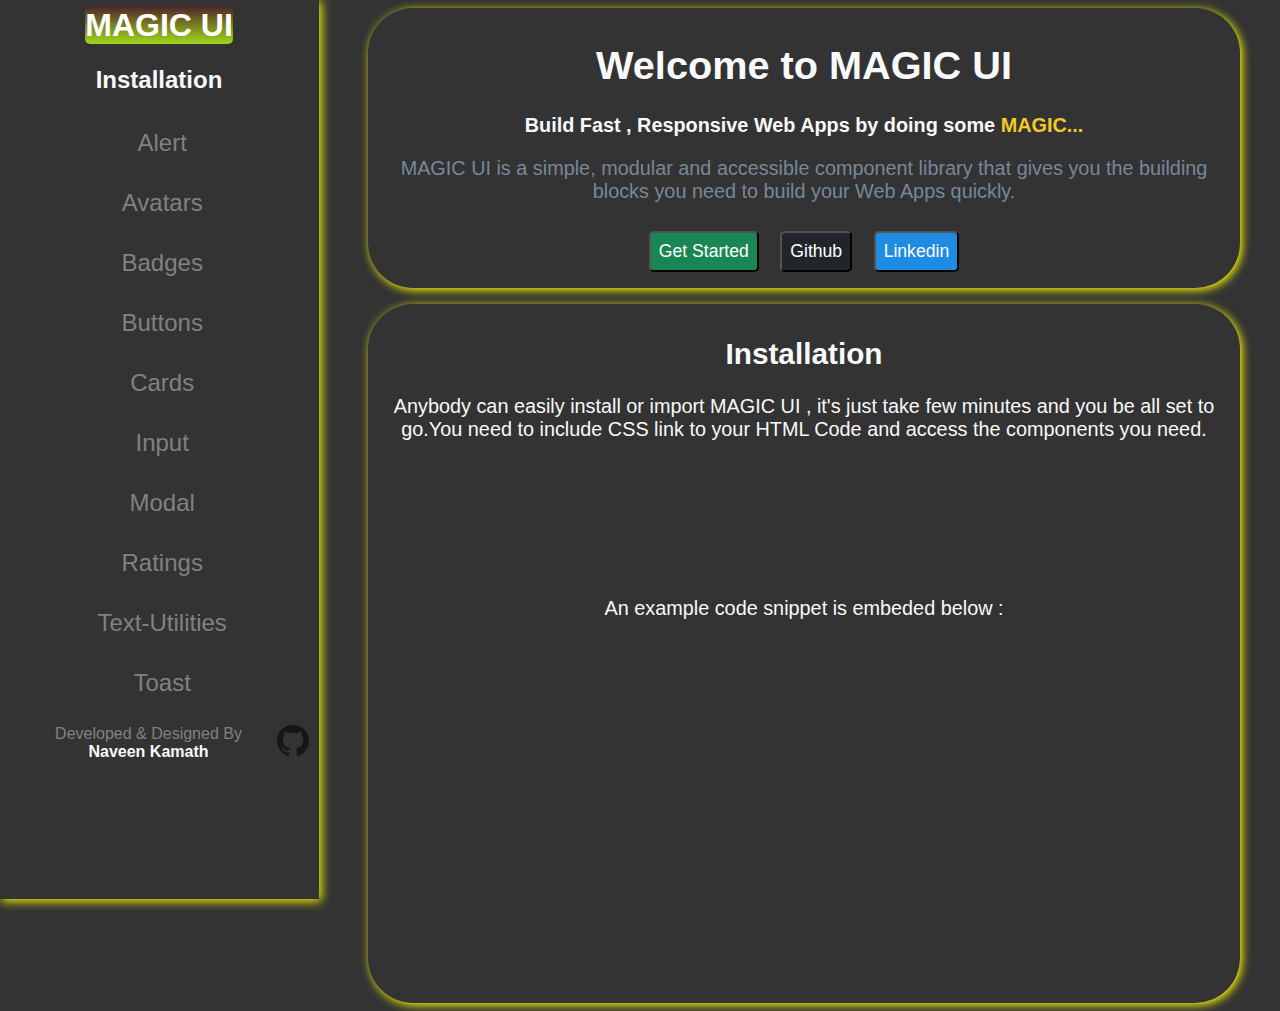
<file: index.html>
<!DOCTYPE html>
<html lang="en">

<head>
    <meta charset="UTF-8">
    <meta http-equiv="X-UA-Compatible" content="IE=edge">
    <meta name="viewport" content="width=device-width, initial-scale=1.0">
    <title>Introduction . MAGIC UI</title>
    <meta name='description' content='The most popular HTML, CSS, and JS library in the world.'>
    <meta name="keywords" content="HTML, CSS, JavaScript, MAGIC UI, MAGIC BOOTSTRAP">
    <meta name="author" content="Naveen Kamath">
    <link rel="icon" href='/images/Basic/favicon-16x16.png' type='image/gif' sizes='16x16'>
    <link rel="stylesheet" href="/main.css">
    <link rel="stylesheet" href="/Css Components/sideNav.css">
    <!-- responsive -->
    <link rel="stylesheet" href="/responsive/index.css">
</head>

<body>
    <!-- Buttons -->
    <header class='side-bar'>
        <div class="heading">
            <div class="brand-name">
                <h1>MAGIC UI</h1>
            </div>
        </div>
        <div class="installation">
            <h2><a href="/index.html" class='active'>Installation</a></h2>
        </div>
        <div class="nav-items">
            <a href="/Html components/alert.html">Alert</a>
            <a href="/Html components/avatar.html">Avatars</a>
            <a href="/Html components/badges.html">Badges</a>
            <a href="/Html components/button.html">Buttons</a>
            <a href="/Html components/cards.html">Cards</a>
            <a href="/Html components/input.html">Input</a>
            <a href="/Html components/modal.html">Modal</a>
            <a href="/Html components/ratings.html">Ratings</a>
            <a href="/Html components/text-util.html">Text-Utilities</a>
            <a href="/Html components/toast.html">Toast</a>
        </div>
        <footer class="footer">
            <div class="designed-by">
                <a href="">Developed & Designed By <strong class='white'>Naveen Kamath</strong>
                </a>
            </div>
            <div class="github">
                <a href="https://github.com/naveen9740" target="_blank"><img src="/images/Basic/GitHub-Mark-32px.png"
                        alt=""></a>
            </div>
        </footer>
    </header>
    <div class="mobileMenu">
        <div class="brandName">MAGIC UI</div>
        <div class="contactUs"><a href=""></a></div>
        <div class="hamburgerMenu" id='ham'><img src="/images/Basic/ham.png" alt=""></div>
    </div>
    <div class="menuItems" id='menuItems'>
        <a href="/Html components/alert.html">Alert</a>
        <a href="/Html components/avatar.html">Avatars</a>
        <a href="/Html components/badges.html">Badges</a>
        <a href="">Buttons</a>
        <a href="">Cards</a>
        <a href="">Input</a>
        <a href="">Modal</a>
        <a href="">Ratings</a>
        <a href="">Text-Utilities</a>
        <a href="">Toast</a>
        <div id='cl' class="close">&#x2716;</div>
    </div>
    <div class='content-box'>
        <div class="intro">
            <h1 class="index-heading"><strong>Welcome to MAGIC UI</strong></h1>
            <p class="index-para"><strong>Build Fast , Responsive Web Apps
                    by doing some <span class='magic'>MAGIC...</span></strong></p>
            <p class='index-para2'>MAGIC UI is a simple, modular and accessible
                component library that gives you the building blocks
                you need to build your Web Apps quickly.</p>
            <button class='btn btn-success'><a class='btn-links' href="/Html components/alert.html">Get
                    Started</a></button>
            <button class='btn btn-dark'><a class='btn-links' href="https://github.com/naveen9740"
                    target="_blank">Github</a></button>
            <button class='btn btn-primary'><a class='btn-links'
                    href="https://www.linkedin.com/in/naveen-kamath-46b6ab16b/" target='_blank'>Linkedin</a></button>
        </div>
        <div class="intro">
            <h2 class="index-heading">Installation</h2>
            <p class="index-para">Anybody can easily install or import MAGIC UI , it's just take few minutes and you be
                all set to go.You need to include CSS link to your HTML Code and access the components you need.</p>

            <iframe
                src="https://carbon.now.sh/embed?bg=rgba%28171%2C+184%2C+195%2C+1%29&t=a11y-dark&wt=none&l=htmlmixed&ds=false&dsyoff=20px&dsblur=68px&wc=true&wa=true&pv=0px&ph=0px&ln=false&fl=1&fm=Fira+Code&fs=12.5px&lh=148%25&si=false&es=2x&wm=false&code=%253Clink%2520rel%253D%2522stylesheet%2522%2520href%253D%2522%252Fmain.csshttps%253A%252F%252Fmagic-ui.netlify.app%252F%252Fmain.css%2522%253E%250A"
                style="width: 638px; height: 111px; border:0; transform: scale(1); overflow:hidden;"
                sandbox="allow-scripts allow-same-origin">
            </iframe>
            <p class="index-para">An example code snippet is embeded below :</p>
            <iframe
                src="https://carbon.now.sh/embed?bg=rgba%28171%2C+184%2C+195%2C+1%29&t=a11y-dark&wt=none&l=htmlmixed&ds=false&dsyoff=20px&dsblur=68px&wc=true&wa=true&pv=0px&ph=0px&ln=false&fl=1&fm=Fira+Code&fs=12.5px&lh=148%25&si=false&es=2x&wm=false&code=%253C%21DOCTYPE%2520html%253E%250A%253Chtml%2520lang%253D%2522en%2522%253E%250A%250A%253Chead%253E%250A%2520%2520%2520%2520%253Cmeta%2520charset%253D%2522UTF-8%2522%253E%250A%2520%2520%2520%2520%253Cmeta%2520http-equiv%253D%2522X-UA-Compatible%2522%2520content%253D%2522IE%253Dedge%2522%253E%250A%2520%2520%2520%2520%253Cmeta%2520name%253D%2522viewport%2522%2520content%253D%2522width%253Ddevice-width%252C%2520initial-scale%253D1.0%2522%253E%250A%2520%2520%2520%2520%253Ctitle%253EDocument%253C%252Ftitle%253E%250A%2520%2520%2520%2520%253Clink%2520rel%253D%2522stylesheet%2522%2520href%253D%2522%252Fmain.csshttps%253A%252F%252Fmagic-ui.netlify.app%252F%252Fmain.css%2522%253E%250A%253C%252Fhead%253E%250A%250A%253Cbody%253E%250A%253C%252Fbody%253E%250A%253C%252Fhtml%253E%250A"
                style="width: 669px; height: 350px; border:0; transform: scale(1); overflow:hidden;"
                sandbox="allow-scripts allow-same-origin">
            </iframe>
        </div>
    </div>
</body>
<script src="/Js components/ham.js"></script>

</html>
</file>
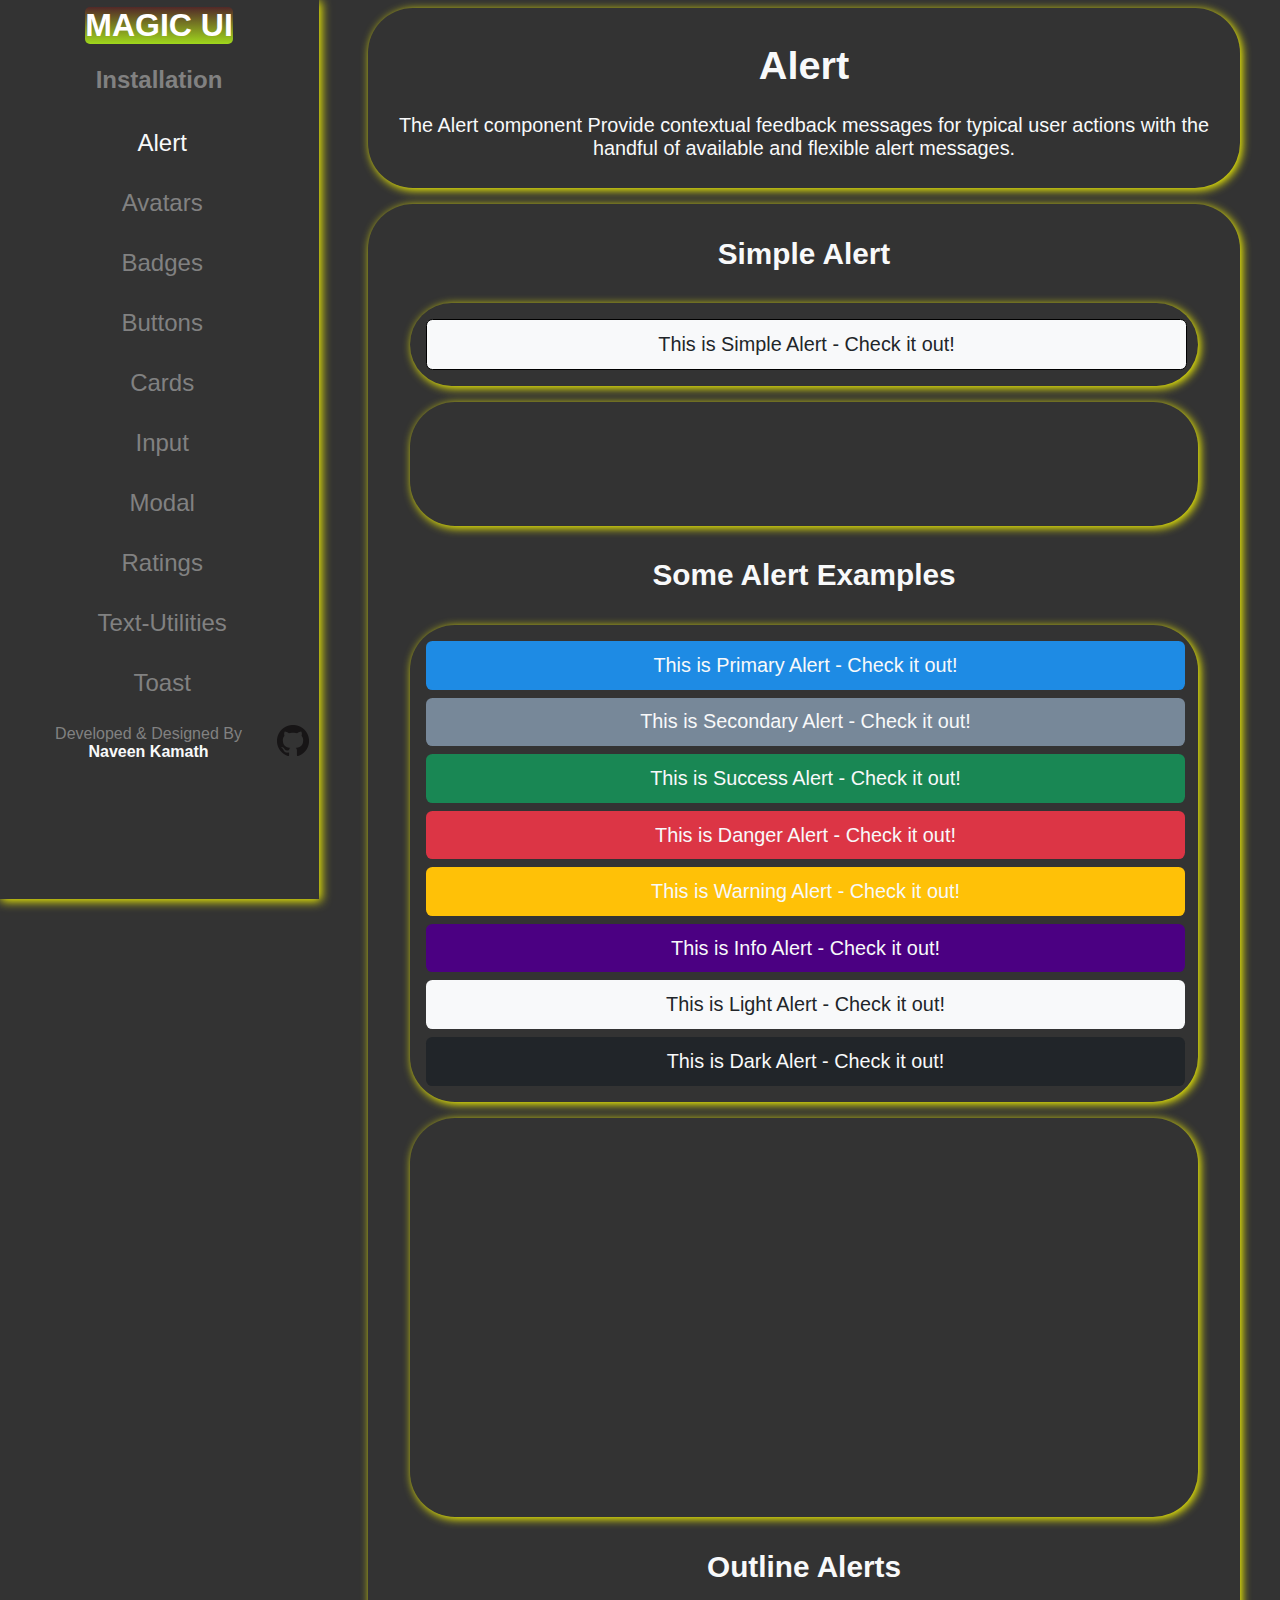
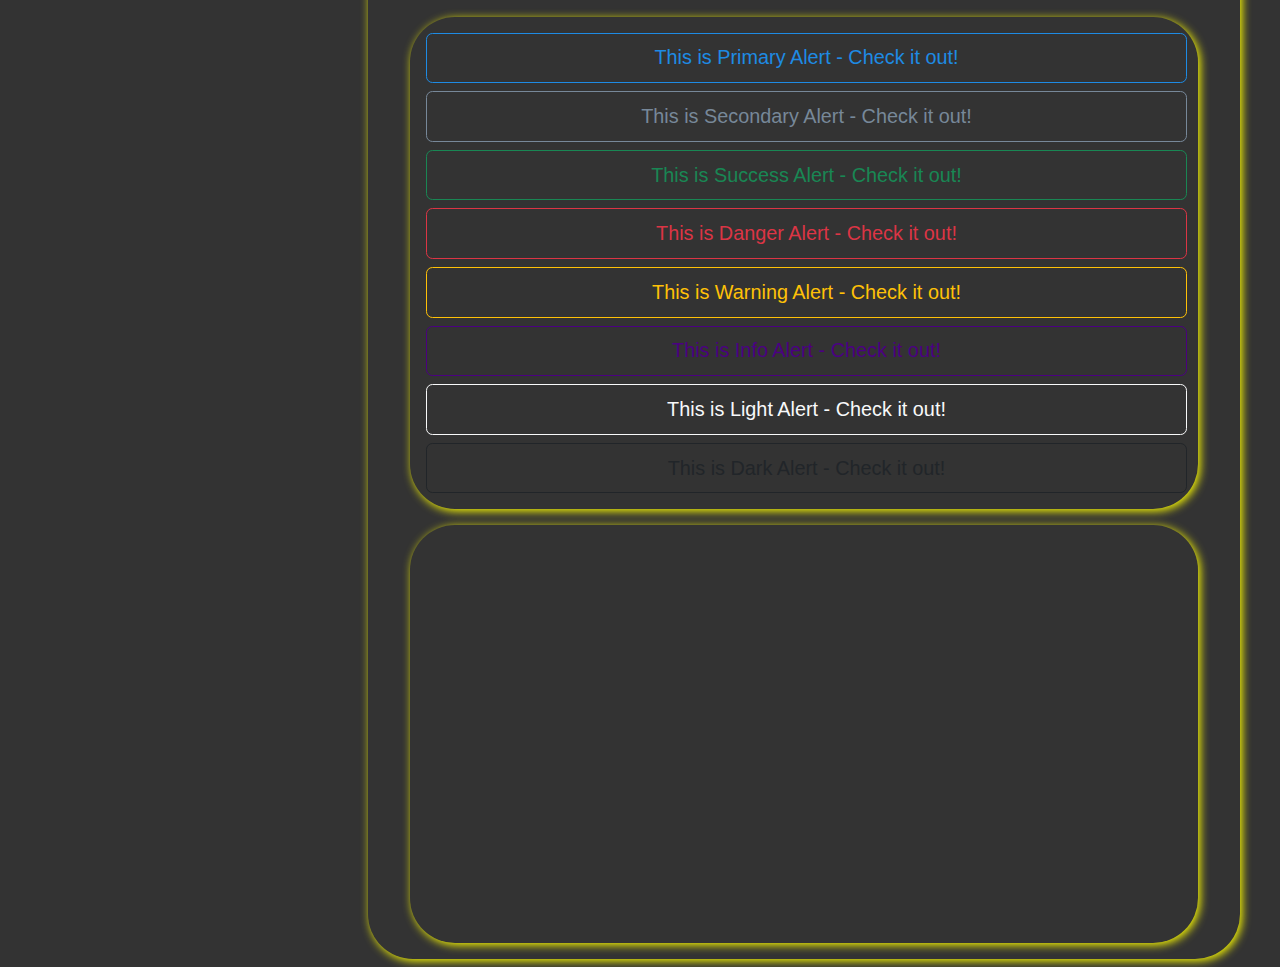
<file: Html components/alert.html>
<!DOCTYPE html>
<html lang="en">

<head>
    <meta charset="UTF-8">
    <meta http-equiv="X-UA-Compatible" content="IE=edge">
    <meta name="viewport" content="width=device-width, initial-scale=1.0">
    <title>Alert . MAGIC UI</title>
    <meta name='description' content='The most popular HTML, CSS, and JS library in the world.'>
    <meta name="keywords" content="HTML, CSS, JavaScript, MAGIC UI, MAGIC BOOTSTRAP">
    <meta name="author" content="Naveen Kamath">
    <link rel="icon" href='/images/Basic/favicon-16x16.png' type='image/gif' sizes='16x16'>
    <link rel="stylesheet" href="/main.css">
    <link rel="stylesheet" href="/Css Components/sideNav.css">
    <!-- responsive -->
    <link rel="stylesheet" href="/responsive/index.css">
</head>

<body>
    <!-- Buttons -->
    <header class='side-bar'>
        <div class="heading">
            <div class="brand-name">
                <h1>MAGIC UI</h1>
            </div>
        </div>
        <div class="installation">
            <h2><a href="/index.html">Installation</a></h2>
        </div>
        <div class="nav-items">
            <a  class='active' href="/Html components/alert.html">Alert</a>
            <a href="/Html components/avatar.html">Avatars</a>
            <a href="/Html components/badges.html">Badges</a>
            <a href="/Html components/button.html">Buttons</a>
            <a href="/Html components/cards.html">Cards</a>
            <a href="/Html components/input.html">Input</a>
            <a href="/Html components/modal.html">Modal</a>
            <a href="/Html components/ratings.html">Ratings</a>
            <a href="/Html components/text-util.html">Text-Utilities</a>
            <a href="/Html components/toast.html">Toast</a>
        </div>
        <footer class="footer">
            <div class="designed-by">
                <a href="">Developed & Designed By <strong class='white'>Naveen Kamath</strong>
                </a>
            </div>
            <div class="github">
                <a href="https://github.com/naveen9740" target="_blank"><img src="/images/Basic/GitHub-Mark-32px.png"
                        alt=""></a>
            </div>
        </footer>
    </header>
    <div class="mobileMenu">
        <div class="brandName">MAGIC UI</div>
        <div class="contactUs"><a href=""></a></div>
        <div class="hamburgerMenu" id='ham'><img src="/images/Basic/ham.png" alt=""></div>
    </div>
    <div class="menuItems" id='menuItems'>
        <a  class='active' href="/Html components/alert.html">Alert</a>
        <a href="/Html components/avatar.html">Avatars</a>
        <a href="/Html components/badges.html">Badges</a>
        <a href="/Html components/button.html">Buttons</a>
        <a href="/Html components/cards.html">Cards</a>
        <a href="/Html components/input.html">Input</a>
        <a href="/Html components/modal.html">Modal</a>
        <a href="/Html components/ratings.html">Ratings</a>
        <a href="/Html components/text-util.html">Text-Utilities</a>
        <a href="/Html components/toast.html">Toast</a>
        <div id='cl' class="close">&#x2716;</div>
    </div>
    </header>
    <div class='content-box'>
        <div class="intro">
            <h1 class="intro-heading">Alert</h1>
            <p class="intro-para">The Alert component Provide contextual feedback messages for typical user actions with the handful of available and flexible alert messages.</p>
        </div>
        <div class="intro btn-component-container">
            <!-- Simple Alert -->
            <h2 class="sub-heading">Simple Alert</h2>
            <div class="intro btn-container ">
                <div class='alert simple-alert'>This is Simple Alert - Check it out!</div>
            </div>
            <div class="iframe-section intro">
                <iframe
                    src="https://carbon.now.sh/embed?bg=rgba%28171%2C+184%2C+195%2C+1%29&t=a11y-dark&wt=none&l=htmlmixed&ds=false&dsyoff=20px&dsblur=68px&wc=true&wa=true&pv=0px&ph=0px&ln=false&fl=1&fm=Fira+Code&fs=12.5px&lh=148%25&si=false&es=2x&wm=false&code=%253Cdiv%2520class%253D%27alert%2520simple-alert%27%253EThis%2520is%2520Simple%2520Alert%2520-%2520Check%2520it%2520out%21%253C%252Fdiv%253E"
                    style="width: 607px; height: 93px; border:0; transform: scale(1); overflow:hidden;"
                    sandbox="allow-scripts allow-same-origin">
                </iframe>
            </div>
            <!--Some Alert Examples-->
            <h2 class="sub-heading">Some Alert Examples</h2>
            <div class="intro btn-container contained-btn-container">
                <div class='alert alert-primary '>This is Primary Alert - Check it out!</div>
                <div class='alert alert-secondary'>This is Secondary Alert - Check it out!</div>
                <div class='alert alert-success'>This is Success Alert - Check it out!</div>
                <div class='alert alert-danger'>This is Danger Alert - Check it out!</div>
                <div class='alert alert-warning'>This is Warning Alert - Check it out!</div>
                <div class='alert alert-info'>This is Info Alert - Check it out!</div>
                <div class='alert alert-light'>This is Light Alert - Check it out!</div>
                <div class='alert alert-dark'>This is Dark Alert - Check it out!</div>
            </div>
            <div class="iframe-section intro">
                <iframe
                    src="https://carbon.now.sh/embed?bg=rgba%28171%2C+184%2C+195%2C+1%29&t=a11y-dark&wt=none&l=htmlmixed&ds=false&dsyoff=20px&dsblur=68px&wc=true&wa=true&pv=0px&ph=0px&ln=false&fl=1&fm=Fira+Code&fs=12.5px&lh=148%25&si=false&es=2x&wm=false&code=%253Cdiv%2520class%253D%27alert%2520alert-primary%2520%27%253EThis%2520is%2520Primary%2520Alert%2520-%2520Check%2520it%2520out%21%253C%252Fdiv%253E%250A%250A%253Cdiv%2520class%253D%27alert%2520alert-secondary%27%253EThis%2520is%2520Secondary%2520Alert%2520-%2520Check%2520it%2520out%21%253C%252Fdiv%253E%250A%250A%253Cdiv%2520class%253D%27alert%2520alert-success%27%253EThis%2520is%2520Success%2520Alert%2520-%2520Check%2520it%2520out%21%253C%252Fdiv%253E%250A%250A%253Cdiv%2520class%253D%27alert%2520alert-danger%27%253EThis%2520is%2520Danger%2520Alert%2520-%2520Check%2520it%2520out%21%253C%252Fdiv%253E%250A%250A%253Cdiv%2520class%253D%27alert%2520alert-warning%27%253EThis%2520is%2520Warning%2520Alert%2520-%2520Check%2520it%2520out%21%253C%252Fdiv%253E%250A%250A%253Cdiv%2520class%253D%27alert%2520alert-info%27%253EThis%2520is%2520Info%2520Alert%2520-%2520Check%2520it%2520out%21%253C%252Fdiv%253E%250A%250A%253Cdiv%2520class%253D%27alert%2520alert-light%27%253EThis%2520is%2520Light%2520Alert%2520-%2520Check%2520it%2520out%21%253C%252Fdiv%253E%250A%250A%253Cdiv%2520class%253D%27alert%2520alert-dark%27%253EThis%2520is%2520Dark%2520Alert%2520-%2520Check%2520it%2520out%21%253C%252Fdiv%253E%250A"
                    style="width: 654px; height: 369px; border:0; transform: scale(1); overflow:hidden;"
                    sandbox="allow-scripts allow-same-origin">
                </iframe>
            </div>
            <!-- Outline Alerts -->
            <h2 class="sub-heading">Outline Alerts</h2>
            <div class="intro btn-container ">
                <div class='alert alert-outline-primary'>This is Primary Alert - Check it out!</div>
                <div class='alert alert-outline-secondary'>This is Secondary Alert - Check it out!</div>
                <div class='alert alert-outline-success'>This is Success Alert - Check it out!</div>
                <div class='alert alert-outline-danger'>This is Danger Alert - Check it out!</div>
                <div class='alert alert-outline-warning'>This is Warning Alert - Check it out!</div>
                <div class='alert alert-outline-info'>This is Info Alert - Check it out!</div>
                <div class='alert alert-outline-light'>This is Light Alert - Check it out!</div>
                <div class='alert alert-outline-dark'>This is Dark Alert - Check it out!</div>
            </div>
            <div class="iframe-section intro">
                <iframe
                    src="https://carbon.now.sh/embed?bg=rgba%28171%2C+184%2C+195%2C+1%29&t=a11y-dark&wt=none&l=htmlmixed&ds=false&dsyoff=20px&dsblur=68px&wc=true&wa=true&pv=0px&ph=0px&ln=false&fl=1&fm=Fira+Code&fs=12.5px&lh=148%25&si=false&es=2x&wm=false&code=%253Cdiv%2520class%253D%27alert%2520alert-outline-primary%27%253EThis%2520is%2520Primary%2520Alert%2520-%2520Check%2520it%2520out%21%253C%252Fdiv%253E%250A%250A%253Cdiv%2520class%253D%27alert%2520alert-outline-secondary%27%253EThis%2520is%2520Secondary%2520Alert%2520-%2520Check%2520it%2520out%21%253C%252Fdiv%253E%250A%250A%253Cdiv%2520class%253D%27alert%2520alert-outline-success%27%253EThis%2520is%2520Success%2520Alert%2520-%2520Check%2520it%2520out%21%253C%252Fdiv%253E%250A%250A%253Cdiv%2520class%253D%27alert%2520alert-outline-danger%27%253EThis%2520is%2520Danger%2520Alert%2520-%2520Check%2520it%2520out%21%253C%252Fdiv%253E%250A%250A%253Cdiv%2520class%253D%27alert%2520alert-outline-warning%27%253EThis%2520is%2520Warning%2520Alert%2520-%2520Check%2520it%2520out%21%253C%252Fdiv%253E%250A%250A%253Cdiv%2520class%253D%27alert%2520alert-outline-info%27%253EThis%2520is%2520Info%2520Alert%2520-%2520Check%2520it%2520out%21%253C%252Fdiv%253E%250A%250A%253Cdiv%2520class%253D%27alert%2520alert-outline-light%27%253EThis%2520is%2520Light%2520Alert%2520-%2520Check%2520it%2520out%21%253C%252Fdiv%253E%250A%250A%253Cdiv%2520class%253D%27alert%2520alert-outline-dark%27%253EThis%2520is%2520Dark%2520Alert%2520-%2520Check%2520it%2520out%21%253C%252Fdiv%253E%250A%250A"
                    style="width: 715px; height: 387px; border:0; transform: scale(1); overflow:hidden;"
                    sandbox="allow-scripts allow-same-origin">
                </iframe>
            </div>
        </div>
</body>
<script src="/Js components/ham.js"></script>

</html>
</file>
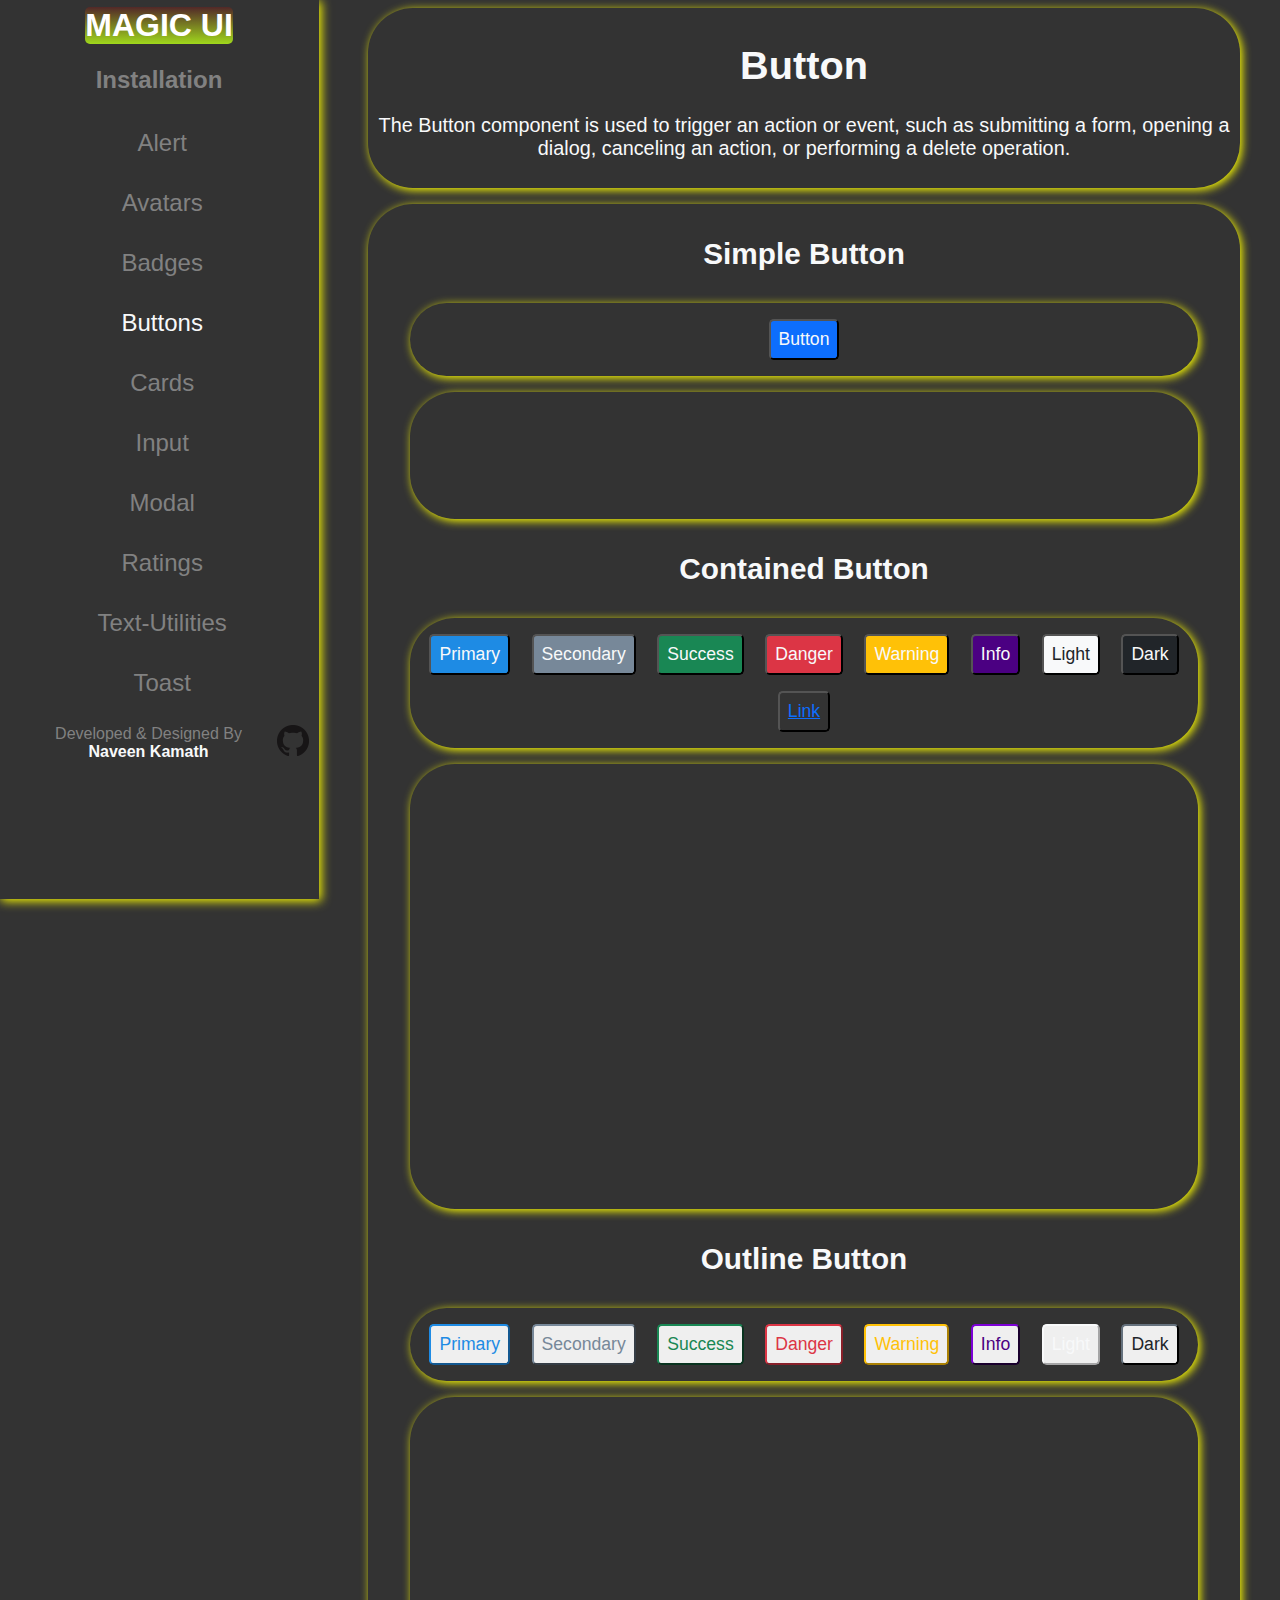
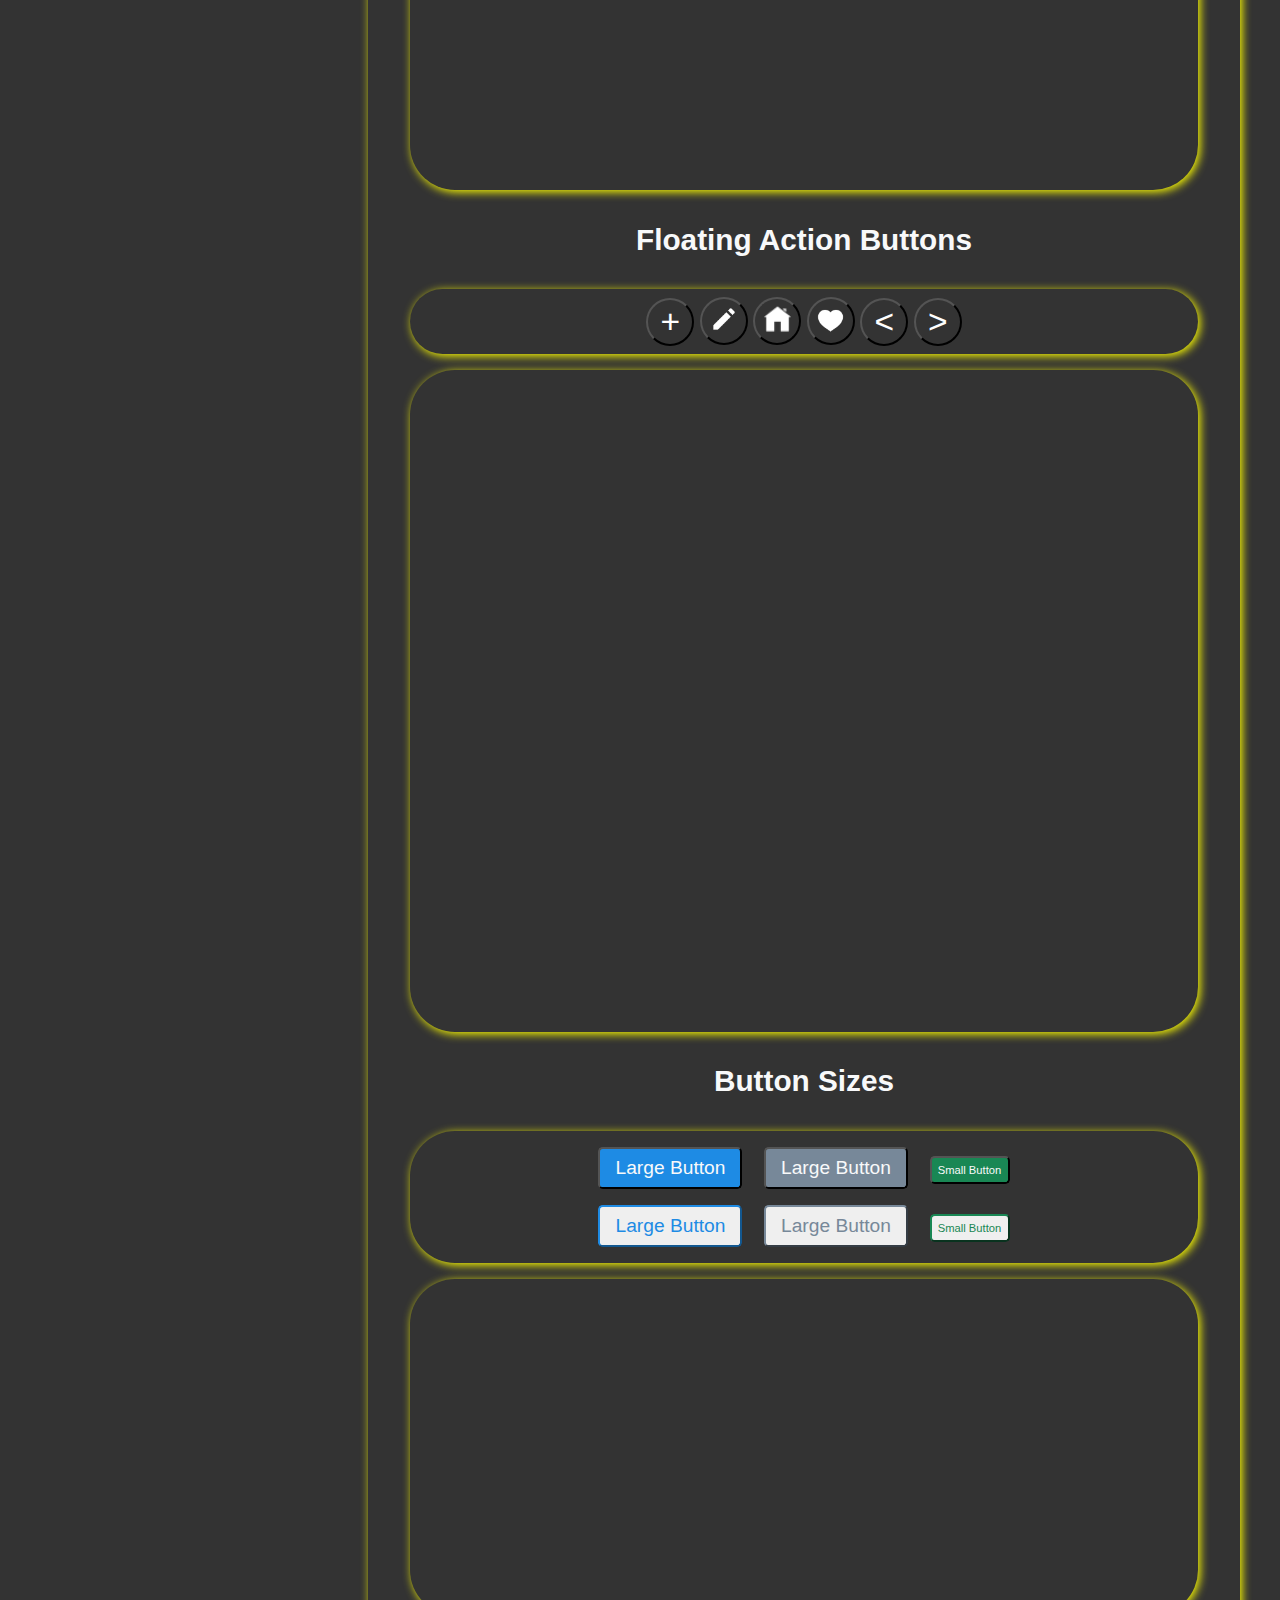
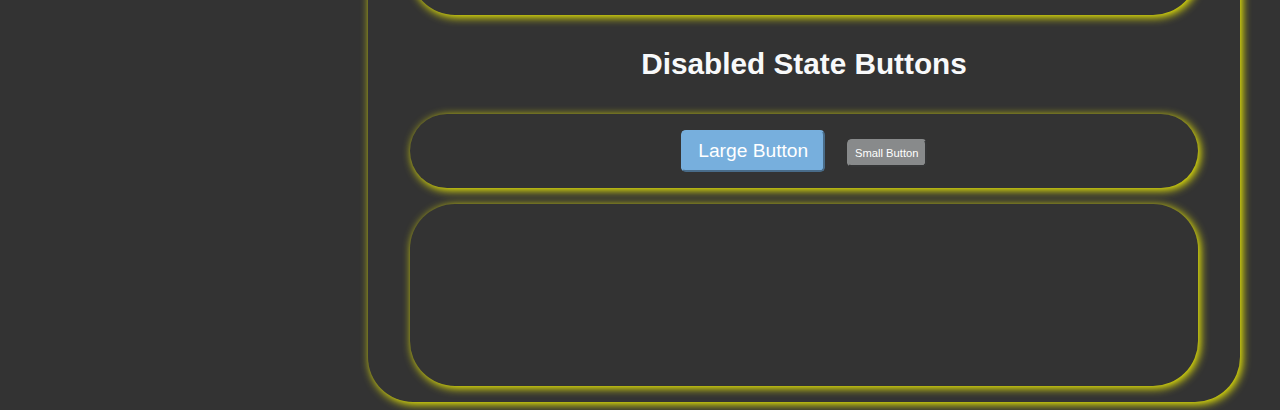
<file: Html components/button.html>
<!DOCTYPE html>
<html lang="en">

<head>
    <meta charset="UTF-8">
    <meta http-equiv="X-UA-Compatible" content="IE=edge">
    <meta name="viewport" content="width=device-width, initial-scale=1.0">
    <title>Buttons . MAGIC UI</title>
    <meta name='description' content='The most popular HTML, CSS, and JS library in the world.'>
    <meta name="keywords" content="HTML, CSS, JavaScript, MAGIC UI, MAGIC BOOTSTRAP">
    <meta name="author" content="Naveen Kamath">
    <link rel="icon" href='/images/Basic/favicon-16x16.png' type='image/gif' sizes='16x16'>
    <link rel="stylesheet" href="/main.css">
    <link rel="stylesheet" href="/Css Components/sideNav.css">
    <!-- responsive -->
    <link rel="stylesheet" href="/responsive/index.css">
</head>

<body>
    <!-- Buttons -->
    <header class='side-bar'>
        <div class="heading">
            <div class="brand-name">
                <h1>MAGIC UI</h1>
            </div>
        </div>
        <div class="installation">
            <h2><a href="/index.html">Installation</a></h2>
        </div>
        <div class="nav-items">
            <a href="/Html components/alert.html">Alert</a>
            <a href="/Html components/avatar.html">Avatars</a>
            <a href="/Html components/badges.html">Badges</a>
            <a  class='active'href="/Html components/button.html">Buttons</a>
            <a href="/Html components/cards.html">Cards</a>
            <a href="/Html components/input.html">Input</a>
            <a href="/Html components/modal.html">Modal</a>
            <a href="/Html components/ratings.html">Ratings</a>
            <a href="/Html components/text-util.html">Text-Utilities</a>
            <a href="/Html components/toast.html">Toast</a>
        </div>
        <footer class="footer">
            <div class="designed-by">
                <a href="">Developed & Designed By <strong class='white'>Naveen Kamath</strong>
                </a>
            </div>
            <div class="github">
                <a href="https://github.com/naveen9740" target="_blank"><img src="/images/Basic/GitHub-Mark-32px.png"
                        alt=""></a>
            </div>
        </footer>
    </header>
    <div class="mobileMenu">
        <div class="brandName">MAGIC UI</div>
        <div class="contactUs"><a href=""></a></div>
        <div class="hamburgerMenu" id='ham'><img src="/images/Basic/ham.png" alt=""></div>
    </div>
    <div class="menuItems" id='menuItems'>
        <a href="/Html components/alert.html">Alert</a>
        <a href="/Html components/avatar.html">Avatars</a>
        <a href="/Html components/badges.html">Badges</a>
        <a href="/Html components/button.html">Buttons</a>
        <a href="/Html components/cards.html">Cards</a>
        <a href="/Html components/input.html">Input</a>
        <a href="/Html components/modal.html">Modal</a>
        <a href="/Html components/ratings.html">Ratings</a>
        <a href="/Html components/text-util.html">Text-Utilities</a>
        <a href="/Html components/toast.html">Toast</a>
        <div id='cl' class="close">&#x2716;</div>
    </div>
    
    <div class='content-box'>
        <div class="intro">
            <h1 class="intro-heading">Button</h1>
            <p class="intro-para">The Button component is used to trigger an action or event, such as submitting a form, opening a dialog, canceling an action, or performing a delete operation. </p>
        </div>
        <div class="intro btn-component-container">
            <!-- Simple Button -->
            <h2 class="sub-heading">Simple Button</h2>
            <div class="intro btn-container ">
                <button class='btn simple-btn'>Button</button>
            </div>
            <div class="iframe-section intro">
                <iframe
                    src="https://carbon.now.sh/embed?bg=rgba%28171%2C+184%2C+195%2C+1%29&t=a11y-dark&wt=none&l=auto&ds=false&dsyoff=20px&dsblur=68px&wc=true&wa=true&pv=0px&ph=0px&ln=false&fl=1&fm=Fira+Code&fs=14px&lh=148%25&si=false&es=2x&wm=false&code=%253Cbutton%2520class%253D%27btn%2520simple-btn%27%253EButton%253C%252Fbutton%253E"
                    style="width: 434px; height: 96px; border:0; transform: scale(1); overflow:hidden;"
                    sandbox="allow-scripts allow-same-origin">
                </iframe>
            </div>
            <!-- Contained Button -->
            <h2 class="sub-heading">Contained Button</h2>
            <div class="intro btn-container contained-btn-container">
                <button class='btn btn-primary'>Primary</button>
                <button class='btn btn-secondary'>Secondary</button>
                <button class='btn btn-success'>Success</button>
                <button class='btn btn-danger'>Danger</button>
                <button class='btn btn-warning'>Warning</button>
                <button class='btn btn-info'>Info</button>
                <button class='btn btn-light'>Light</button>
                <button class='btn btn-dark'>Dark</button>
                <button class='btn btn-link'>Link</button>
            </div>
            <div class="iframe-section intro">
                <iframe
                    src="https://carbon.now.sh/embed?bg=rgba%28171%2C+184%2C+195%2C+1%29&t=a11y-dark&wt=none&l=htmlmixed&ds=false&dsyoff=20px&dsblur=68px&wc=true&wa=true&pv=0px&ph=0px&ln=false&fl=1&fm=Fira+Code&fs=13.5px&lh=148%25&si=false&es=2x&wm=false&code=%253Cbutton%2520class%253D%27btn%2520btn-primary%27%253EPrimary%253C%252Fbutton%253E%250A%250A%253Cbutton%2520class%253D%27btn%2520btn-secondary%27%253ESecondary%253C%252Fbutton%253E%250A%250A%253Cbutton%2520class%253D%27btn%2520btn-success%27%253ESuccess%253C%252Fbutton%253E%250A%250A%253Cbutton%2520class%253D%27btn%2520btn-danger%27%253EDanger%253C%252Fbutton%253E%250A%250A%253Cbutton%2520class%253D%27btn%2520btn-warning%27%253EWarning%253C%252Fbutton%253E%250A%250A%253Cbutton%2520class%253D%27btn%2520btn-info%27%253EInfo%253C%252Fbutton%253E%250A%250A%253Cbutton%2520class%253D%27btn%2520btn-light%27%253ELight%253C%252Fbutton%253E%250A%250A%253Cbutton%2520class%253D%27btn%2520btn-dark%27%253EDark%253C%252Fbutton%253E%250A%250A%253Cbutton%2520class%253D%27btn%2520btn-link%27%253ELink%253C%252Fbutton%253E"
                    style="width: 470px; height: 414px; border:0; transform: scale(1); overflow:hidden;"
                    sandbox="allow-scripts allow-same-origin">
                </iframe>
            </div>
            <!-- Outline Buttons -->
            <h2 class="sub-heading">Outline Button</h2>
            <div class="intro btn-container ">
                <button class='btn btn-outline-primary'>Primary</button>
                <button class='btn btn-outline-secondary'>Secondary</button>
                <button class='btn btn-outline-success'>Success</button>
                <button class='btn btn-outline-danger'>Danger</button>
                <button class='btn btn-outline-warning'>Warning</button>
                <button class='btn btn-outline-info'>Info</button>
                <button class='btn btn-outline-light'>Light</button>
                <button class='btn btn-outline-dark'>Dark</button>
            </div>
            <div class="iframe-section intro">
                <iframe
                    src="https://carbon.now.sh/embed?bg=rgba%28171%2C+184%2C+195%2C+1%29&t=a11y-dark&wt=none&l=htmlmixed&ds=false&dsyoff=20px&dsblur=68px&wc=true&wa=true&pv=0px&ph=0px&ln=false&fl=1&fm=Fira+Code&fs=13.5px&lh=148%25&si=false&es=2x&wm=false&code=%253Cbutton%2520class%253D%27btn%2520btn-outline-primary%27%253EPrimary%253C%252Fbutton%253E%250A%250A%253Cbutton%2520class%253D%27btn%2520btn-outline-secondary%27%253ESecondary%253C%252Fbutton%253E%250A%250A%253Cbutton%2520class%253D%27btn%2520btn-outline-success%27%253ESuccess%253C%252Fbutton%253E%250A%250A%253Cbutton%2520class%253D%27btn%2520btn-outline-danger%27%253EDanger%253C%252Fbutton%253E%250A%250A%253Cbutton%2520class%253D%27btn%2520btn-outline-warning%27%253EWarning%253C%252Fbutton%253E%250A%250A%253Cbutton%2520class%253D%27btn%2520btn-outline-info%27%253EInfo%253C%252Fbutton%253E%250A%250A%253Cbutton%2520class%253D%27btn%2520btn-outline-light%27%253ELight%253C%252Fbutton%253E%250A%250A%253Cbutton%2520class%253D%27btn%2520btn-outline-dark%27%253EDark%253C%252Fbutton%253E"
                    style="width: 537px; height: 362px; border:0; transform: scale(1); overflow:hidden;"
                    sandbox="allow-scripts allow-same-origin">
                </iframe>
            </div>
            <!-- Floating Action Buttons -->
            <h2 class="sub-heading">Floating Action Buttons</h2>
            <div class="intro btn-container ">
                <button class='icon-btn-round'>
                    <span class='icon-plus'>+</span>
                </button>
                <button class='icon-btn-round'>
                    <img class='icon' src="/images/Btn Images/pencil.png" alt="">
                </button>
                <button class='icon-btn-round'>
                    <img class='icon' src="/images/Btn Images/home.png" alt="">
                </button>
                <button class='icon-btn-round'>
                    <img class='icon' src="/images/Btn Images/heart.png" alt="">
                </button>
                <button class='icon-btn-round'>
                    <span class='icon-plus'>&#60</span>
                </button>
                <button class='icon-btn-round'>
                    <span class='icon-plus'>&#62</span>
                </button>
            </div>
            <div class="iframe-section intro">
                <iframe
                    src="https://carbon.now.sh/embed?bg=rgba%28171%2C+184%2C+195%2C+1%29&t=a11y-dark&wt=none&l=htmlmixed&ds=false&dsyoff=20px&dsblur=68px&wc=true&wa=true&pv=0px&ph=0px&ln=false&fl=1&fm=Fira+Code&fs=13.5px&lh=148%25&si=false&es=2x&wm=false&code=%253C%21--%2520Plus%2520Btn%2520--%253E%250A%253Cbutton%2520class%253D%27icon-btn-round%27%253E%250A%2509%253Cspan%2520class%253D%27icon-plus%27%253E%252B%253C%252Fspan%253E%250A%253C%252Fbutton%253E%250A%250A%253C%21--%2520Pencil%2520Btn%2520--%253E%250A%253Cbutton%2520class%253D%27icon-btn-round%27%253E%250A%2509%253Cimg%2520class%253D%27icon%27%2520src%253D%2522%252Fimages%252FBtn%2520Images%252Fpencil.png%2522%2520alt%253D%2522%2522%253E%250A%253C%252Fbutton%253E%250A%250A%253C%21--%2520Home%2520Btn%2520--%253E%250A%253Cbutton%2520class%253D%27icon-btn-round%27%253E%250A%2520%2520%2520%2520%253Cimg%2520class%253D%27icon%27%2520src%253D%2522%252Fimages%252FBtn%2520Images%252Fhome.png%2522%2520alt%253D%2522%2522%253E%250A%253C%252Fbutton%253E%250A%250A%253C%21--%2520Heart%2520Btn%2520--%253E%250A%253Cbutton%2520class%253D%27icon-btn-round%27%253E%250A%2520%2520%2520%2520%253Cimg%2520class%253D%27icon%27%2520src%253D%2522%252Fimages%252FBtn%2520Images%252Fheart.png%2522%2520alt%253D%2522%2522%253E%250A%253C%252Fbutton%253E%250A%250A%253C%21--%2520GoToPrevious%2520Btn%2520--%253E%250A%253Cbutton%2520class%253D%27icon-btn-round%27%253E%250A%2520%2520%2520%2520%253Cspan%2520class%253D%27icon-plus%27%253E%2526%252360%253C%252Fspan%253E%250A%253C%252Fbutton%253E%250A%250A%253C%21--%2520GoToNext%2520Btn%2520--%253E%250A%253Cbutton%2520class%253D%27icon-btn-round%27%253E%250A%2520%2520%2520%2520%2520%253Cspan%2520class%253D%27icon-plus%27%253E%2526%252362%253C%252Fspan%253E%250A%253C%252Fbutton%253E"
                    style="width: 578px; height: 631px; border:0; transform: scale(1); overflow:hidden;"
                    sandbox="allow-scripts allow-same-origin">
                </iframe>
            </div>
            <!-- Button Sizes -->
            <h2 class="sub-heading">Button Sizes</h2>
            <div class="intro btn-container ">
                <button class='btn btn-primary btn-lg'>Large Button</button>
                <button class='btn btn-secondary btn-lg'>Large Button</button>
                <button class='btn btn-success btn-sm'>Small Button</button>
                <br>
                <button class='btn btn-outline-primary btn-lg'>Large Button</button>
                <button class='btn btn-outline-secondary btn-lg'>Large Button</button>
                <button class='btn btn-outline-success btn-sm'>Small Button</button>
            </div>
            <div class="iframe-section intro">
                <iframe
                    src="https://carbon.now.sh/embed?bg=rgba%28171%2C+184%2C+195%2C+1%29&t=a11y-dark&wt=none&l=htmlmixed&ds=false&dsyoff=20px&dsblur=68px&wc=true&wa=true&pv=0px&ph=0px&ln=false&fl=1&fm=Fira+Code&fs=13.5px&lh=148%25&si=false&es=2x&wm=false&code=%253Cbutton%2520class%253D%27btn%2520btn-primary%2520btn-lg%27%253ELarge%2520Button%253C%252Fbutton%253E%250A%250A%253Cbutton%2520class%253D%27btn%2520btn-secondary%2520btn-lg%27%253ELarge%2520Button%253C%252Fbutton%253E%250A%250A%253Cbutton%2520class%253D%27btn%2520btn-success%2520btn-sm%27%253ESmall%2520Button%253C%252Fbutton%253E%250A%250A%253Cbutton%2520class%253D%27btn%2520btn-outline-primary%2520btn-lg%27%253ELarge%2520Button%253C%252Fbutton%253E%250A%250A%253Cbutton%2520class%253D%27btn%2520btn-outline-secondary%2520btn-lg%27%253ELarge%2520Button%253C%252Fbutton%253E%250A%250A%253Cbutton%2520class%253D%27btn%2520btn-outline-success%2520btn-sm%27%253ESmall%2520Button%253C%252Fbutton%253E%250A"
                    style="width: 620px; height: 305px; border:0; transform: scale(1); overflow:hidden;"
                    sandbox="allow-scripts allow-same-origin">
                </iframe>
            </div>
            <!-- Disabled State -->
            <h2 class="sub-heading">Disabled State Buttons</h2>
            <div class="intro btn-container ">
                <button class='btn btn-primary btn-lg' disabled>Large Button</button>
                <button class='btn btn-secondary btn-sm' disabled>Small Button</button>
            </div>
            <div class="iframe-section intro">
                <iframe
                    src="https://carbon.now.sh/embed?bg=rgba%28171%2C+184%2C+195%2C+1%29&t=a11y-dark&wt=none&l=htmlmixed&ds=false&dsyoff=20px&dsblur=68px&wc=true&wa=true&pv=0px&ph=0px&ln=false&fl=1&fm=Fira+Code&fs=13.5px&lh=148%25&si=false&es=2x&wm=false&code=%253Cbutton%2520class%253D%27btn%2520btn-primary%2520btn-lg%27%2520disabled%253ELarge%2520Button%253C%252Fbutton%253E%250A%250A%253Cbutton%2520class%253D%27btn%2520btn-secondary%2520btn-sm%27%2520disabled%253ESmall%2520Button%253C%252Fbutton%253E%250A"
                    style="width: 628px; height: 151px; border:0; transform: scale(1); overflow:hidden;"
                    sandbox="allow-scripts allow-same-origin">
                </iframe>
            </div>
        </div>
</body>
<script src="/Js components/ham.js"></script>
</html>
</file>
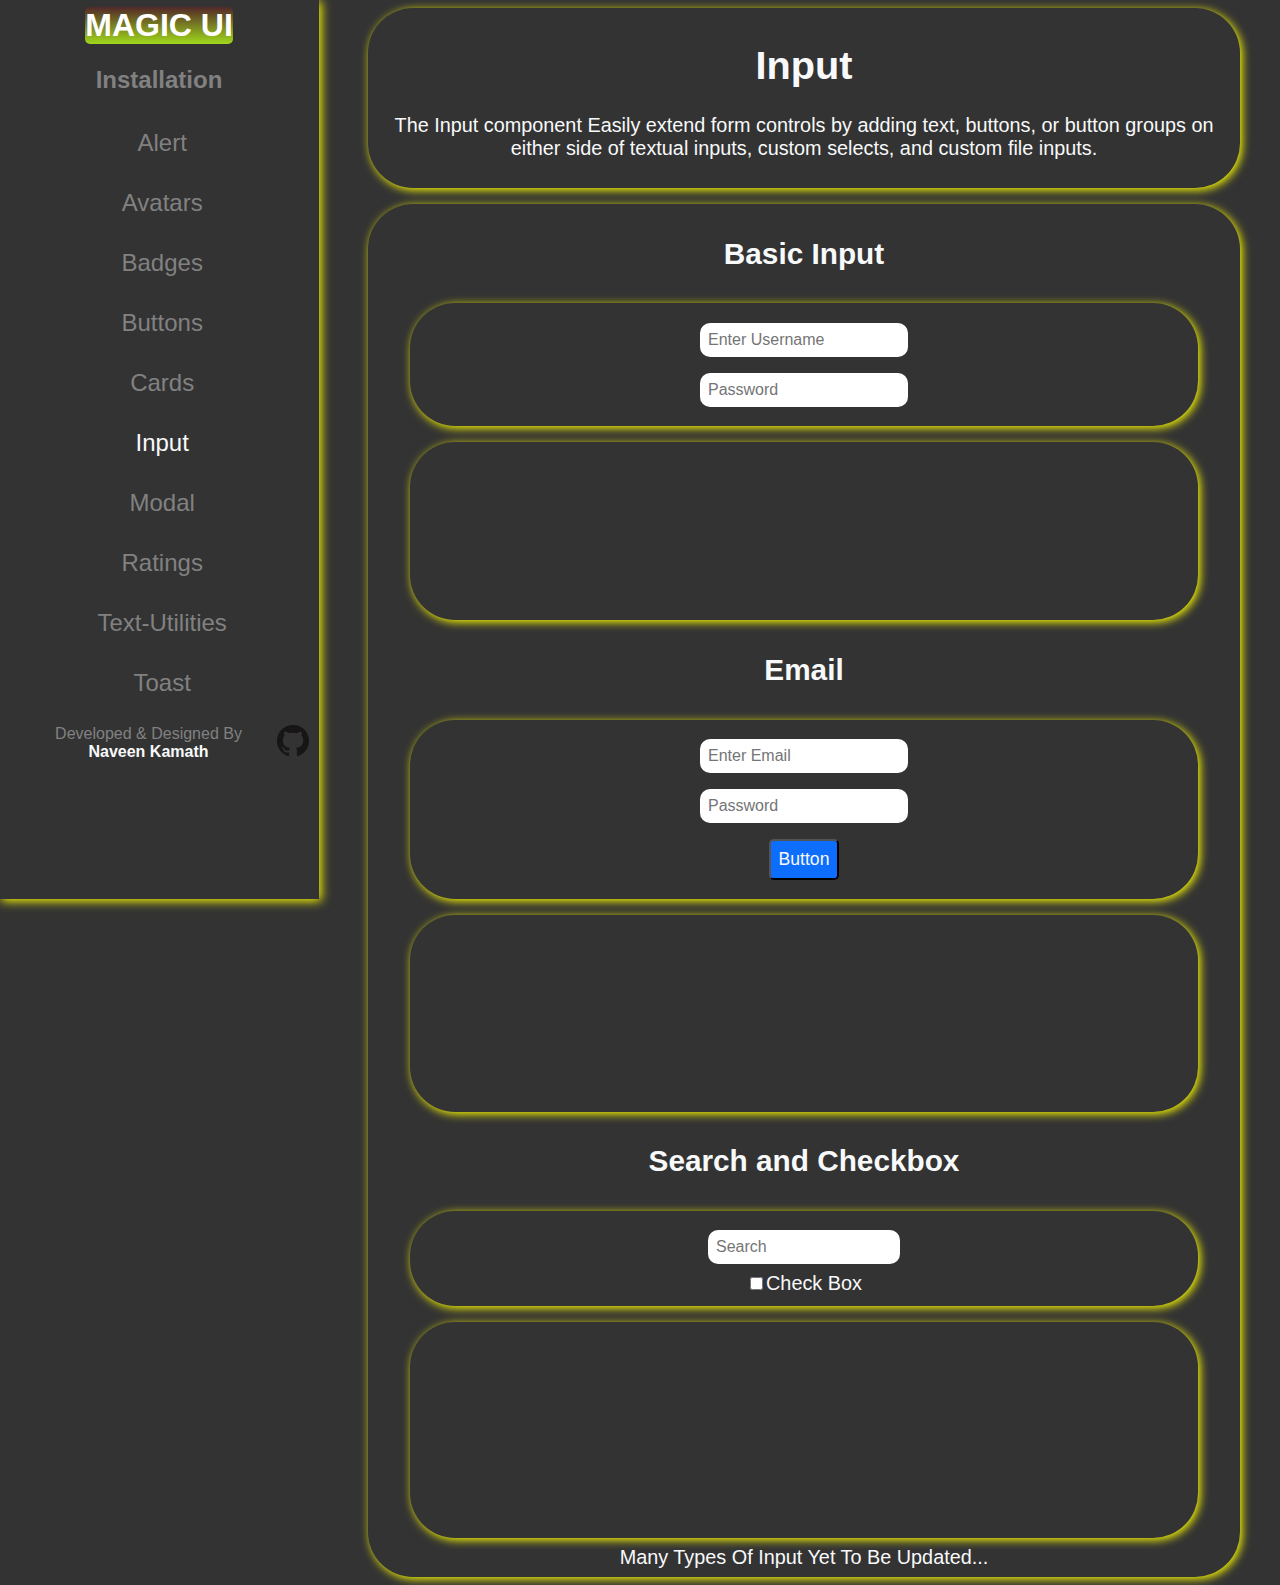
<file: Html components/input.html>
<!DOCTYPE html>
<html lang="en">

<head>
    <meta charset="UTF-8">
    <meta http-equiv="X-UA-Compatible" content="IE=edge">
    <meta name="viewport" content="width=device-width, initial-scale=1.0">
    <title>Input . MAGIC UI</title>
    <meta name='description' content='The most popular HTML, CSS, and JS library in the world.'>
    <meta name="keywords" content="HTML, CSS, JavaScript, MAGIC UI, MAGIC BOOTSTRAP">
    <meta name="author" content="Naveen Kamath">
    <link rel="icon" href='/images/Basic/favicon-16x16.png' type='image/gif' sizes='16x16'>
    <link rel="stylesheet" href="/main.css">
    <link rel="stylesheet" href="/Css Components/sideNav.css">
    <!-- responsive -->
    <link rel="stylesheet" href="/responsive/index.css">
</head>

<body>
    <!-- Buttons -->
    <header class='side-bar'>
        <div class="heading">
            <div class="brand-name">
                <h1>MAGIC UI</h1>
            </div>
        </div>
        <div class="installation">
            <h2><a href="/index.html" >Installation</a></h2>
        </div>
        <div class="nav-items">
            <a href="/Html components/alert.html">Alert</a>
            <a href="/Html components/avatar.html">Avatars</a>
            <a href="/Html components/badges.html">Badges</a>
            <a href="/Html components/button.html">Buttons</a>
            <a href="/Html components/cards.html">Cards</a>
            <a class='active'href="/Html components/input.html">Input</a>
            <a href="/Html components/modal.html">Modal</a>
            <a href="/Html components/ratings.html">Ratings</a>
            <a href="/Html components/text-util.html">Text-Utilities</a>
            <a href="/Html components/toast.html">Toast</a>
        </div>
        <footer class="footer">
            <div class="designed-by">
                <a href="">Developed & Designed By <strong class='white'>Naveen Kamath</strong>
                </a>
            </div>
            <div class="github">
                <a href="https://github.com/naveen9740" target="_blank"><img src="/images/Basic/GitHub-Mark-32px.png"
                        alt=""></a>
            </div>
        </footer>
    </header>
    <div class="mobileMenu">
        <div class="brandName">MAGIC UI</div>
        <div class="contactUs"><a href=""></a></div>
        <div class="hamburgerMenu" id='ham'><img src="/images/Basic/ham.png" alt=""></div>
    </div>
    <div class="menuItems" id='menuItems'>
        <a href="/Html components/alert.html">Alert</a>
        <a href="/Html components/avatar.html">Avatars</a>
        <a href="/Html components/badges.html">Badges</a>
        <a href="/Html components/button.html">Buttons</a>
        <a href="/Html components/cards.html">Cards</a>
        <a href="/Html components/input.html">Input</a>
        <a href="/Html components/modal.html">Modal</a>
        <a href="/Html components/ratings.html">Ratings</a>
        <a href="/Html components/text-util.html">Text-Utilities</a>
        <a href="/Html components/toast.html">Toast</a>
        <div id='cl' class="close">&#x2716;</div>
    </div>
    </header>
    <div class='content-box'>
        <div class="intro">
            <h1 class="intro-heading">Input</h1>
            <p class="intro-para">The Input component Easily extend form controls by adding text, buttons, or button groups on either side of textual inputs, custom selects, and custom file inputs.</p>
        </div>
        <div class="intro btn-component-container">
            <!-- Basic Input -->
            <h2 class="sub-heading">Basic Input</h2>
            <div class="intro">
                <div class="input-container">
                    <input type="text" name="" class='form-control' placeholder="Enter Username">
                    <input type="password" name="" class='form-control' placeholder="Password">
                </div>
            </div>
            <div class="iframe-section intro">
                <iframe
                    src="https://carbon.now.sh/embed?bg=rgba%28171%2C+184%2C+195%2C+1%29&t=a11y-dark&wt=none&l=htmlmixed&ds=false&dsyoff=20px&dsblur=68px&wc=true&wa=true&pv=0px&ph=0px&ln=false&fl=1&fm=Fira+Code&fs=12.5px&lh=148%25&si=false&es=2x&wm=false&code=%253Cdiv%2520class%253D%2522input-container%2522%253E%250A%2520%2520%2520%253Cinput%2520type%253D%2522text%2522%2520name%253D%2522%2522%2520class%253D%27form-control%27%2520placeholder%253D%2522Enter%2520Username%2522%253E%250A%2520%2520%2520%253Cinput%2520type%253D%2522password%2522%2520name%253D%2522%2522%2520class%253D%27form-control%27%2520placeholder%253D%2522Password%2522%253E%250A%253C%252Fdiv%253E"
                    style="width: 654px; height: 148px; border:0; transform: scale(1); overflow:hidden;"
                    sandbox="allow-scripts allow-same-origin">
                </iframe>
            </div>
            <!--Email-->
            <h2 class="sub-heading">Email</h2>
            <div class="intro btn-container contained-btn-container">
                <div class="input-container">
                    <input type="email" id='email' name="email" class='form-control' placeholder="Enter Email">
                    <input type="password" name='password' class='form-control' placeholder="Password">
                    <button class='btn simple-btn'>Button</button>
                </div>
            </div>
            <div class="iframe-section intro">
                <iframe
                    src="https://carbon.now.sh/embed?bg=rgba%28171%2C+184%2C+195%2C+1%29&t=a11y-dark&wt=none&l=htmlmixed&ds=false&dsyoff=20px&dsblur=68px&wc=true&wa=true&pv=0px&ph=0px&ln=false&fl=1&fm=Fira+Code&fs=12.5px&lh=148%25&si=false&es=2x&wm=false&code=%253Cdiv%2520class%253D%2522input-container%2522%253E%250A%2520%2520%253Cinput%2520type%253D%2522email%2522%2520id%253D%27email%27%2520name%253D%2522email%2522%2520class%253D%27form-control%27%2520placeholder%253D%2522Enter%2520Email%2522%253E%250A%2520%2520%253Cinput%2520type%253D%2522password%2522%2520name%253D%27password%27%2520class%253D%27form-control%27%2520placeholder%253D%2522Password%2522%253E%250A%2520%2520%253Cbutton%2520class%253D%27btn%2520simple-btn%27%253EButton%253C%252Fbutton%253E%250A%253C%252Fdiv%253E"
                    style="width: 754px; height: 166px; border:0; transform: scale(1); overflow:hidden;"
                    sandbox="allow-scripts allow-same-origin">
                </iframe>
            </div>
            <!-- Search -->
            <h2 class="sub-heading">Search and Checkbox</h2>
            <div class="intro btn-container ">
                <div class="input-container">
                    <input type="search" name="" class='form-control' placeholder="Search">
                    <div class="checkbox">
                        <input type="checkbox" id='html' class='tick-box'>
                        <label for="html">Check Box</label>
                    </div>
                </div>
            </div>
            <div class="iframe-section intro">
                <iframe
                    src="https://carbon.now.sh/embed?bg=rgba%28171%2C+184%2C+195%2C+1%29&t=a11y-dark&wt=none&l=htmlmixed&ds=false&dsyoff=20px&dsblur=68px&wc=true&wa=true&pv=0px&ph=0px&ln=false&fl=1&fm=Fira+Code&fs=12.5px&lh=148%25&si=false&es=2x&wm=false&code=%253Cinput%2520type%253D%2522search%2522%2520name%253D%2522%2522%2520class%253D%27form-control%27%2520placeholder%253D%2522Search%2522%253E%250A%250A%253Cdiv%2520class%253D%2522checkbox%2522%253E%250A%2520%2520%2520%2520%2520%253Cinput%2520type%253D%2522checkbox%2522%2520id%253D%27html%27%2520class%253D%27tick-box%27%253E%250A%2520%2520%2520%2520%2520%253Clabel%2520for%253D%2522html%2522%253ECheck%2520Box%253C%252Flabel%253E%250A%253C%252Fdiv%253E"
                    style="width: 584px; height: 185px; border:0; transform: scale(1); overflow:hidden;"
                    sandbox="allow-scripts allow-same-origin">
                </iframe>
            </div>
            <div>Many Types Of Input Yet To Be Updated...</div>
        </div>
</body>
<script src="/Js components/ham.js"></script>

</html>
</file>
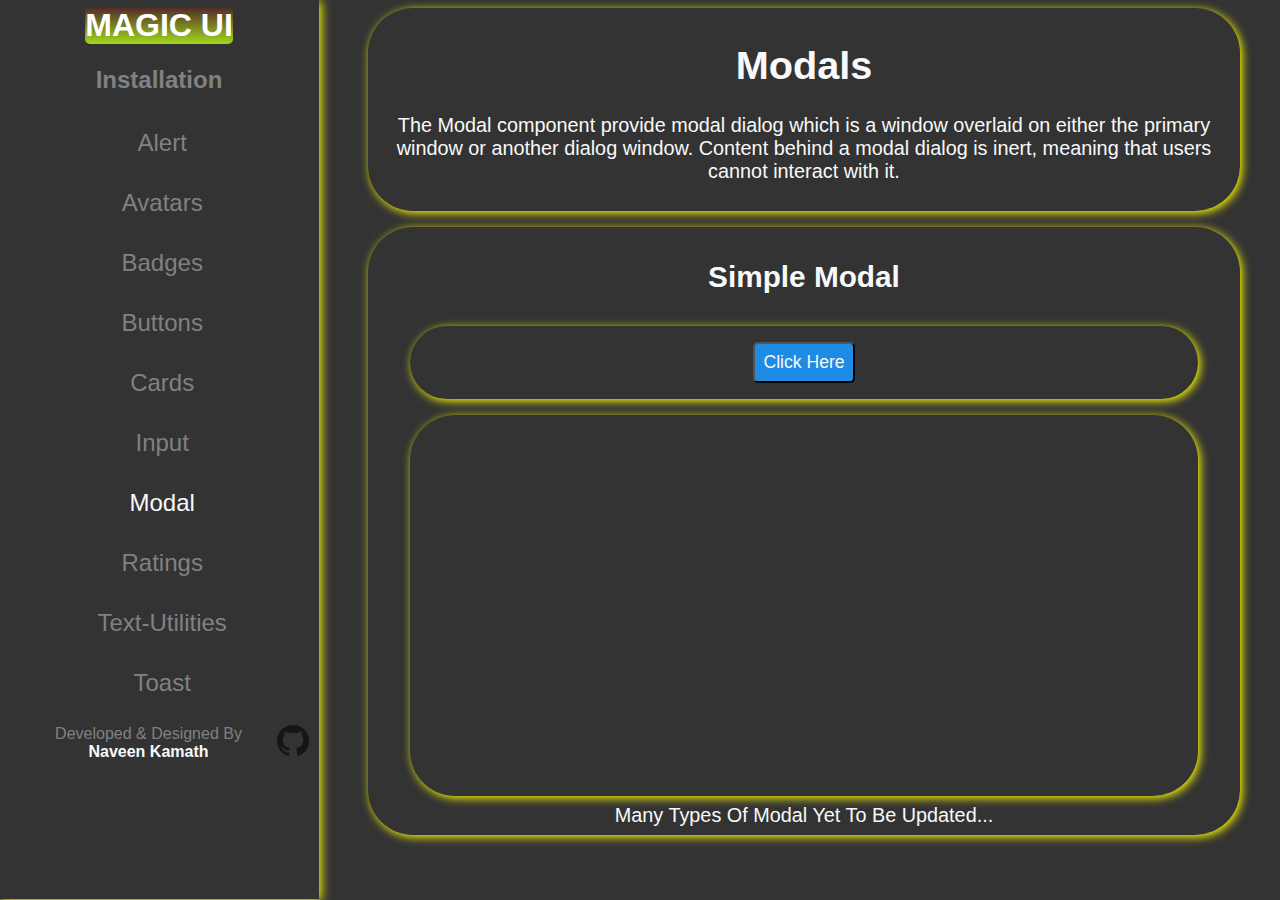
<file: Html components/modal.html>
<!DOCTYPE html>
<html lang="en">
<head>
    <meta charset="UTF-8">
    <meta http-equiv="X-UA-Compatible" content="IE=edge">
    <meta name="viewport" content="width=device-width, initial-scale=1.0">
    <title>Modal . MAGIC UI</title>
    <meta name='description' content='The most popular HTML, CSS, and JS library in the world.'>
    <meta name="keywords" content="HTML, CSS, JavaScript, MAGIC UI, MAGIC BOOTSTRAP">
    <meta name="author" content="Naveen Kamath">
    <link rel="icon" href='/images/Basic/favicon-16x16.png' type='image/gif' sizes='16x16'>
    <link rel="stylesheet" href="/main.css">
    <link rel="stylesheet" href="/Css Components/sideNav.css">
    <!-- responsive -->
    <link rel="stylesheet" href="/responsive/index.css">
    
</head>
<body>
    <!-- Buttons -->
    <header class='side-bar'>
        <div class="heading">
            <div class="brand-name">
                <h1>MAGIC UI</h1>
            </div>
        </div>
        <div class="installation">
            <h2><a href="/index.html" >Installation</a></h2>
        </div>
        <div class="nav-items">
            <a href="/Html components/alert.html">Alert</a>
            <a href="/Html components/avatar.html">Avatars</a>
            <a href="/Html components/badges.html">Badges</a>
            <a href="/Html components/button.html">Buttons</a>
            <a href="/Html components/cards.html">Cards</a>
            <a href="/Html components/input.html">Input</a>
            <a class='active'href="/Html components/modal.html">Modal</a>
            <a href="/Html components/ratings.html">Ratings</a>
            <a href="/Html components/text-util.html">Text-Utilities</a>
            <a href="/Html components/toast.html">Toast</a>
        </div>
        <footer class="footer">
            <div class="designed-by">
                <a href="">Developed & Designed By <strong class='white'>Naveen Kamath</strong>
                </a>
            </div>
            <div class="github">
                <a href="https://github.com/naveen9740" target="_blank"><img src="/images/Basic/GitHub-Mark-32px.png"
                        alt=""></a>
            </div>
        </footer>
    </header>
    <div class="mobileMenu">
        <div class="brandName">MAGIC UI</div>
        <div class="contactUs"><a href=""></a></div>
        <div class="hamburgerMenu" id='ham'><img src="/images/Basic/ham.png" alt=""></div>
    </div>
    <div class="menuItems" id='menuItems'>
        <a href="/Html components/alert.html">Alert</a>
        <a href="/Html components/avatar.html">Avatars</a>
        <a href="/Html components/badges.html">Badges</a>
        <a href="/Html components/button.html">Buttons</a>
        <a href="/Html components/cards.html">Cards</a>
        <a href="/Html components/input.html">Input</a>
        <a href="/Html components/modal.html">Modal</a>
        <a href="/Html components/ratings.html">Ratings</a>
        <a href="/Html components/text-util.html">Text-Utilities</a>
        <a href="/Html components/toast.html">Toast</a>
        <div id='cl' class="close">&#x2716;</div>
    </div>
    </header>
    <div class='content-box'>
        <div class="intro">
            <h1 class="intro-heading">Modals</h1>
            <p class="intro-para">The Modal component provide modal dialog which is a window overlaid on either the primary window or another dialog window. Content behind a modal dialog is inert, meaning that users cannot interact with it.</p>
        </div>
        <div class="intro btn-component-container">
            <!-- Simple Modal -->
            <h2 class="sub-heading">Simple Modal</h2>
            <div class="intro">
                <div class="modal-container">
                    <button id='btn' class='btn btn-primary'>Click Here</button>
                    <div id='my-modal' class="modal">
                        <div class="modal-content">
                            Hello , This is a Modal . Click x to close
                        </div>
                        <span id='close' class="close">&times;</span>
                    </div>
                </div>
            </div>
            <div class="iframe-section intro">
                <iframe
                    src="https://carbon.now.sh/embed?bg=rgba%28171%2C+184%2C+195%2C+1%29&t=a11y-dark&wt=none&l=htmlmixed&ds=false&dsyoff=20px&dsblur=68px&wc=true&wa=true&pv=0px&ph=0px&ln=false&fl=1&fm=Fira+Code&fs=12.5px&lh=148%25&si=false&es=2x&wm=false&code=%253Cdiv%2520class%253D%2522modal-container%2522%253E%250A%2520%2520%253C%21--%2520Button%2520--%253E%250A%2520%2520%253Cbutton%2520id%253D%27btn%27%2520class%253D%27btn%2520btn-primary%27%253EClick%2520Here%253C%252Fbutton%253E%250A%2520%2520%250A%2520%2520%253C%21--%2520Modal%2520Body%2520--%253E%250A%2520%2520%253Cdiv%2520id%253D%27my-modal%27%2520class%253D%2522modal%2522%253E%250A%2520%2520%2520%2509%2520%2520%253Cdiv%2520class%253D%2522modal-content%2522%253E%250A%2520%2520%2520%2520%2520%2509%2520Hello%2520%252C%2520This%2520is%2520a%2520Modal%2520.%2520Click%2520x%2520to%2520close%250A%2520%2520%2520%2520%2520%2520%253C%252Fdiv%253E%250A%2520%2520%2520%2520%250A%2520%2520%2520%2509%2520%2520%253C%21--%2520Close%2520Mark%2520--%253E%250A%2520%2520%2509%2520%2520%253Cspan%2520id%253D%27close%27%2520class%253D%2522close%2522%253E%2526times%253B%253C%252Fspan%253E%250A%2520%2520%253C%252Fdiv%253E%250A%2520%2520%250A%253C%252Fdiv%253E"
                    style="width: 515px; height: 350px; border:0; transform: scale(1); overflow:hidden;"
                    sandbox="allow-scripts allow-same-origin">
                </iframe>
            </div>
            <!--Other Types of Modals-->

            <div>Many Types Of Modal Yet To Be Updated...</div>
        </div>
</body>
<script src="../Js components/modal.js"></script>
<script src="/Js components/ham.js"></script>
</html>
</file>
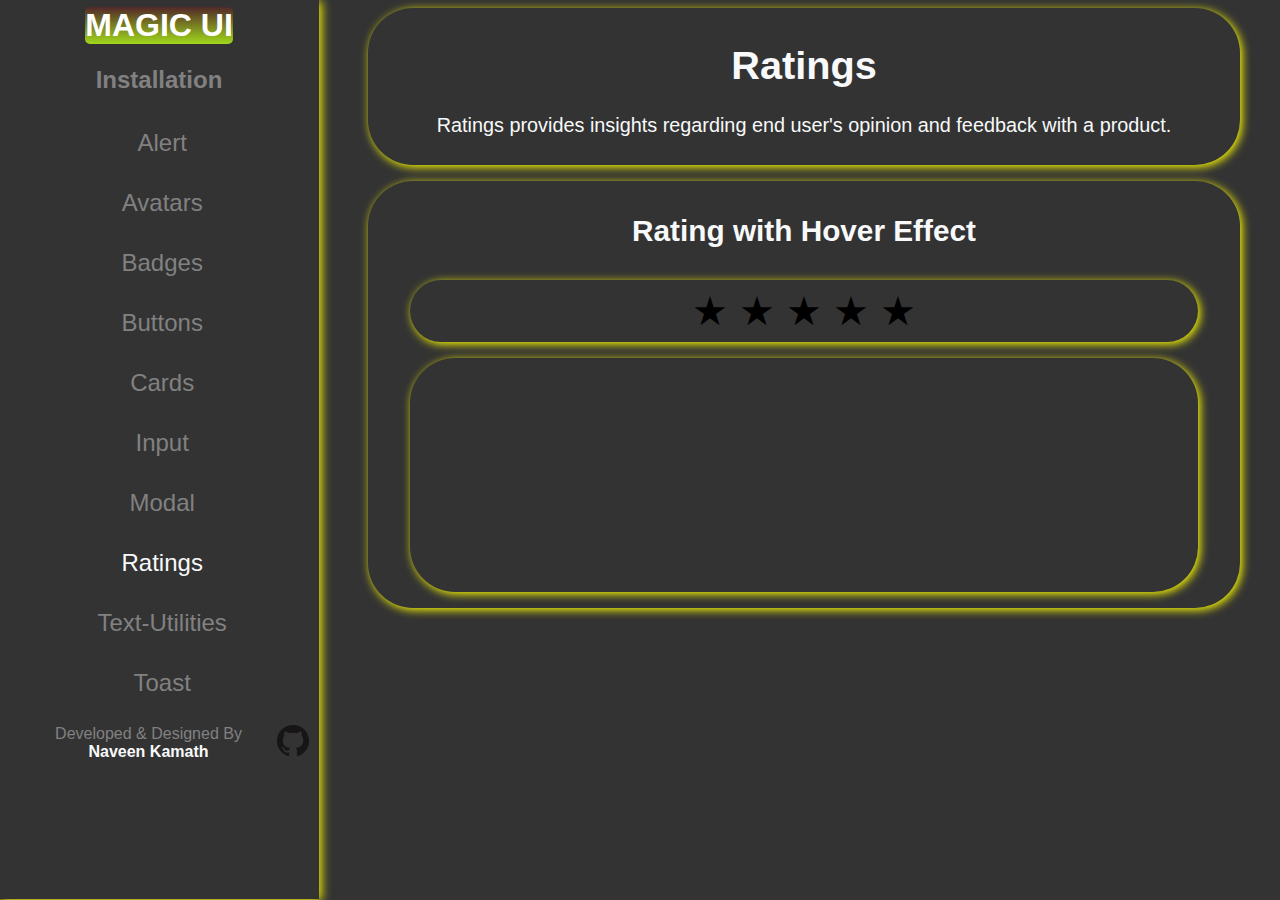
<file: Html components/ratings.html>
<!DOCTYPE html>
<html lang="en">

<head>
    <meta charset="UTF-8">
    <meta http-equiv="X-UA-Compatible" content="IE=edge">
    <meta name="viewport" content="width=device-width, initial-scale=1.0">
    <title>Ratings . MAGIC UI</title>
    <meta name='description' content='The most popular HTML, CSS, and JS library in the world.'>
    <meta name="keywords" content="HTML, CSS, JavaScript, MAGIC UI, MAGIC BOOTSTRAP">
    <meta name="author" content="Naveen Kamath">
    <link rel="icon" href='/images/Basic/favicon-16x16.png' type='image/gif' sizes='16x16'>
    <link rel="stylesheet" href="/main.css">
    <link rel="stylesheet" href="/Css Components/sideNav.css">
    <!-- responsive -->
    <link rel="stylesheet" href="/responsive/index.css">
</head>

<body>
    <!-- Buttons -->
    <header class='side-bar'>
        <div class="heading">
            <div class="brand-name">
                <h1>MAGIC UI</h1>
            </div>
        </div>
        <div class="installation">
            <h2><a href="/index.html" >Installation</a></h2>
        </div>
        <div class="nav-items">
            <a href="/Html components/alert.html">Alert</a>
            <a href="/Html components/avatar.html">Avatars</a>
            <a href="/Html components/badges.html">Badges</a>
            <a href="/Html components/button.html">Buttons</a>
            <a href="/Html components/cards.html">Cards</a>
            <a href="/Html components/input.html">Input</a>
            <a href="/Html components/modal.html">Modal</a>
            <a class='active'href="/Html components/ratings.html">Ratings</a>
            <a href="/Html components/text-util.html">Text-Utilities</a>
            <a href="/Html components/toast.html">Toast</a>
        </div>
        <footer class="footer">
            <div class="designed-by">
                <a href="">Developed & Designed By <strong class='white'>Naveen Kamath</strong>
                </a>
            </div>
            <div class="github">
                <a href="https://github.com/naveen9740" target="_blank"><img src="/images/Basic/GitHub-Mark-32px.png"
                        alt=""></a>
            </div>
        </footer>
    </header>
    <div class="mobileMenu">
        <div class="brandName">MAGIC UI</div>
        <div class="contactUs"><a href=""></a></div>
        <div class="hamburgerMenu" id='ham'><img src="/images/Basic/ham.png" alt=""></div>
    </div>
    <div class="menuItems" id='menuItems'>
        <a href="/Html components/alert.html">Alert</a>
        <a href="/Html components/avatar.html">Avatars</a>
        <a href="/Html components/badges.html">Badges</a>
        <a href="/Html components/button.html">Buttons</a>
        <a href="/Html components/cards.html">Cards</a>
        <a href="/Html components/input.html">Input</a>
        <a href="/Html components/modal.html">Modal</a>
        <a href="/Html components/ratings.html">Ratings</a>
        <a href="/Html components/text-util.html">Text-Utilities</a>
        <a href="/Html components/toast.html">Toast</a>
        <div id='cl' class="close">&#x2716;</div>
    </div>
    </header>
    <div class='content-box'>
        <div class="intro">
            <h1 class="intro-heading">Ratings</h1>
            <p class="intro-para">Ratings provides insights regarding end user's opinion and feedback with a product.</p>
        </div>
        <div class="intro btn-component-container">
            <!-- Rating with Hover and Click Effect -->
            <h2 class="sub-heading">Rating with Hover Effect</h2>
            <div class="intro">
                <div class="modal-container">
                    <div class="box">
                        <a href="" class=" st b1">&#9733;</a>
                        <a href="" class=" st b2">&#9733;</a>
                        <a href="" class=" st b3">&#9733;</a>
                        <a href="" class=" st b4">&#9733;</a>
                        <a href="" class=" st b5">&#9733; </a>
                    </div>
                </div>
            </div>
            <div class="iframe-section intro">
                <iframe
                    src="https://carbon.now.sh/embed?bg=rgba%28171%2C+184%2C+195%2C+1%29&t=a11y-dark&wt=none&l=htmlmixed&ds=false&dsyoff=20px&dsblur=68px&wc=true&wa=true&pv=0px&ph=0px&ln=false&fl=1&fm=Fira+Code&fs=12.5px&lh=148%25&si=false&es=2x&wm=false&code=%253Cdiv%2520class%253D%2522box%2522%253E%250A%2520%2520%253Ca%2520href%253D%2522%2522%2520class%253D%2522%2520st%2520b1%2522%253E%2526%25239733%253B%253C%252Fa%253E%250A%2520%2520%253Ca%2520href%253D%2522%2522%2520class%253D%2522%2520st%2520b2%2522%253E%2526%25239733%253B%253C%252Fa%253E%250A%2520%2520%253Ca%2520href%253D%2522%2522%2520class%253D%2522%2520st%2520b3%2522%253E%2526%25239733%253B%253C%252Fa%253E%250A%2520%2520%253Ca%2520href%253D%2522%2522%2520class%253D%2522%2520st%2520b4%2522%253E%2526%25239733%253B%253C%252Fa%253E%250A%2520%2520%253Ca%2520href%253D%2522%2522%2520class%253D%2522%2520st%2520b5%2522%253E%2526%25239733%253B%2520%253C%252Fa%253E%250A%253C%252Fdiv%253E"
                    style="width: 346px; height: 203px; border:0; transform: scale(1); overflow:hidden;"
                    sandbox="allow-scripts allow-same-origin">
                </iframe>
            </div>

        </div>
    </div>
</body>
<script src="/Js components/modal.js"></script>
<script src="/Js components/ham.js"></script>

</html>
</file>
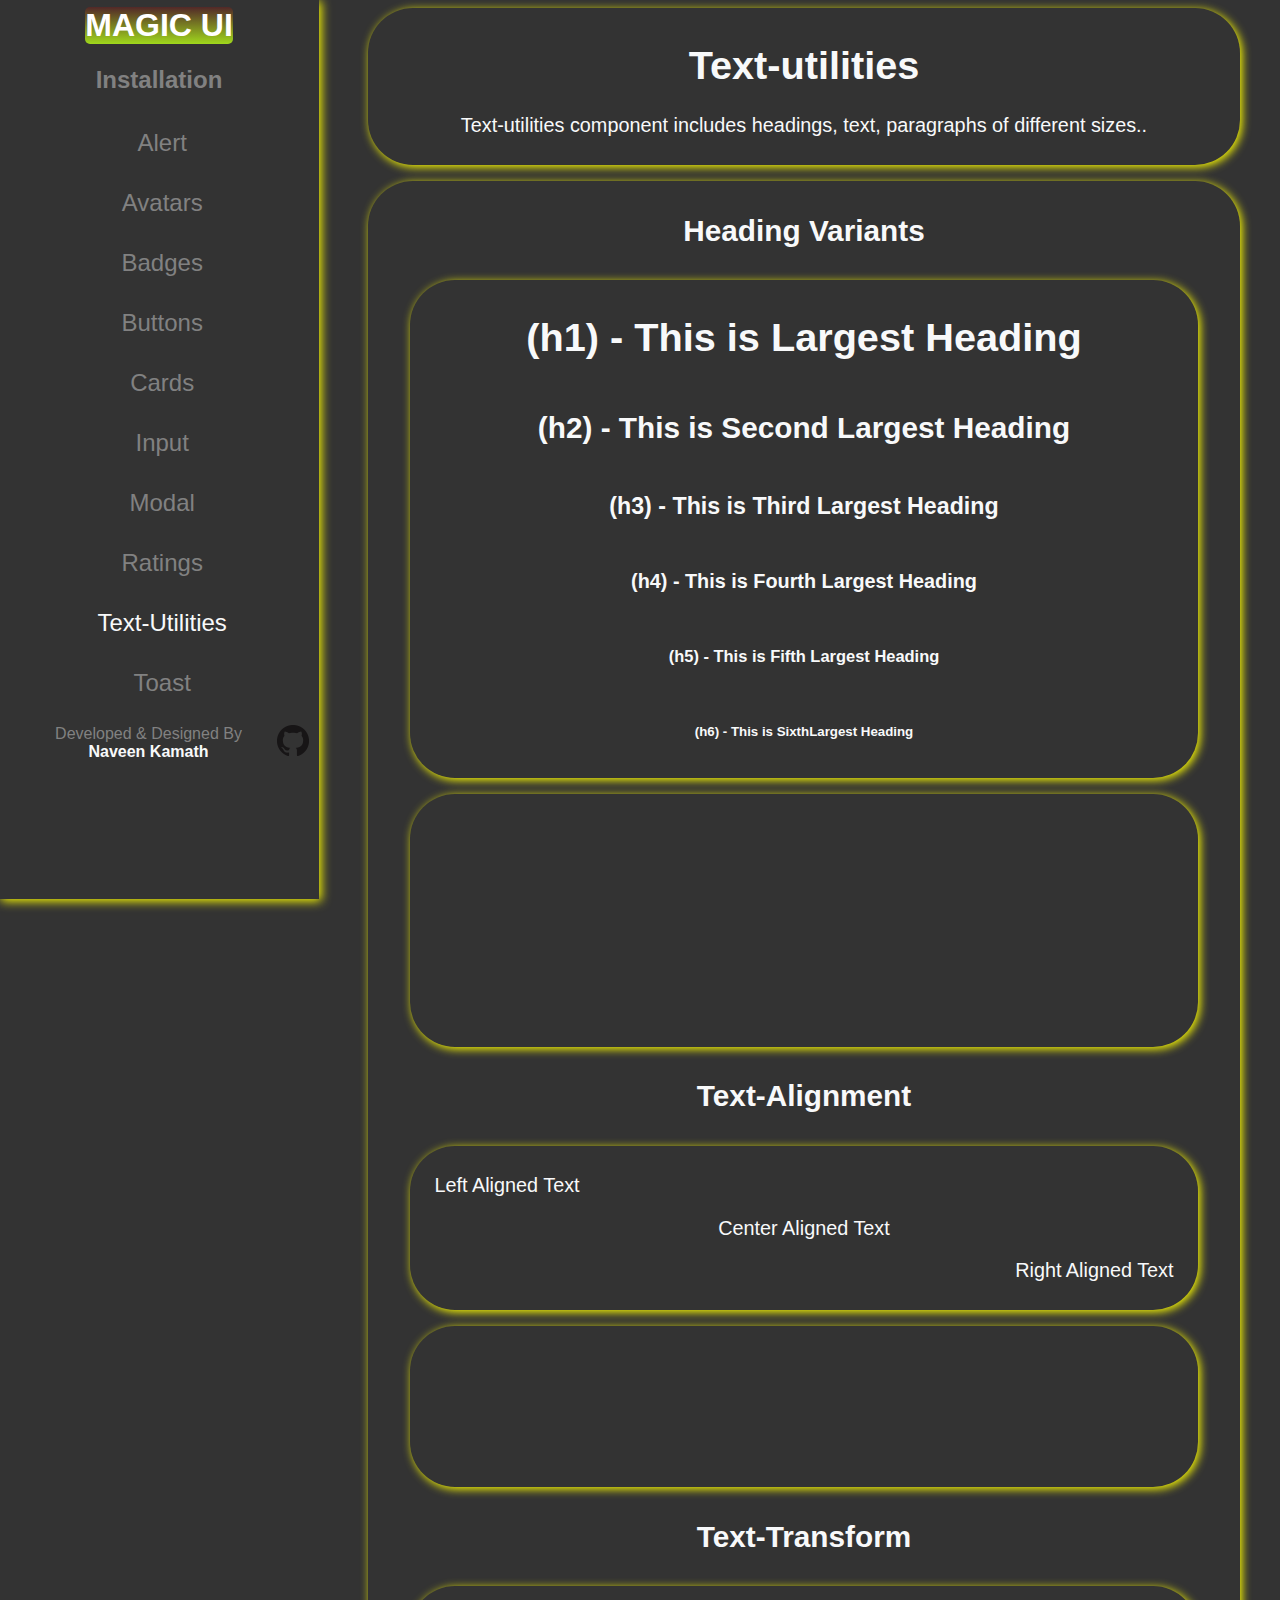
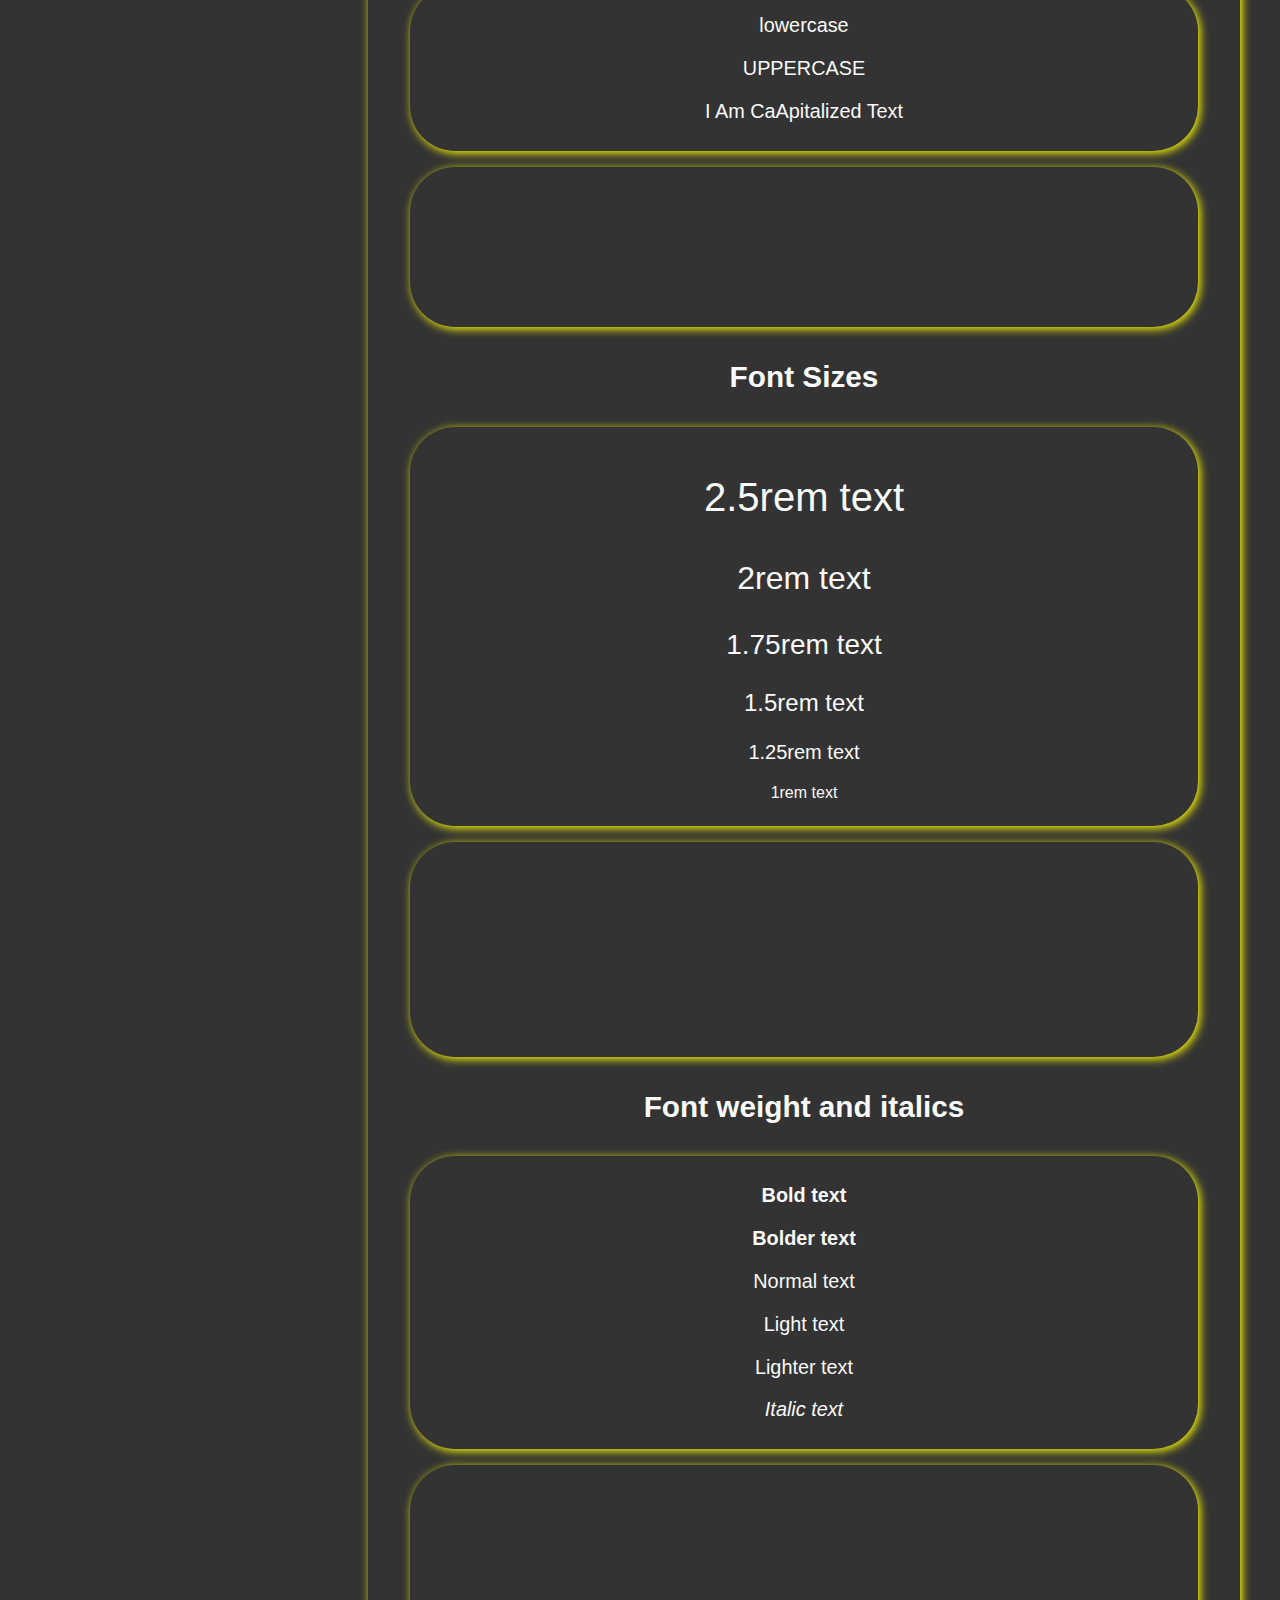
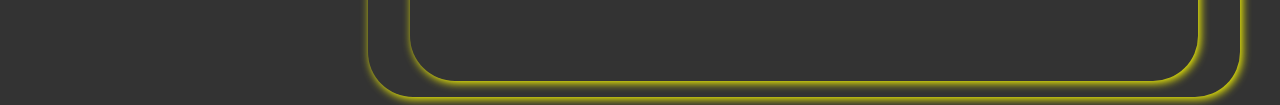
<file: Html components/text-util.html>
<!DOCTYPE html>
<html lang="en">

<head>
    <meta charset="UTF-8">
    <meta http-equiv="X-UA-Compatible" content="IE=edge">
    <meta name="viewport" content="width=device-width, initial-scale=1.0">
    <title>Text Utilities . MAGIC UI</title>
    <meta name='description' content='The most popular HTML, CSS, and JS library in the world.'>
    <meta name="keywords" content="HTML, CSS, JavaScript, MAGIC UI, MAGIC BOOTSTRAP">
    <meta name="author" content="Naveen Kamath">
    <link rel="icon" href='/images/Basic/favicon-16x16.png' type='image/gif' sizes='16x16'>
    <link rel="stylesheet" href="/main.css">
    <link rel="stylesheet" href="/Css Components/sideNav.css">
    <!-- responsive -->
    <link rel="stylesheet" href="/responsive/index.css">
</head>

<body>
    <!-- Buttons -->
    <header class='side-bar'>
        <div class="heading">
            <div class="brand-name">
                <h1>MAGIC UI</h1>
            </div>
        </div>
        <div class="installation">
            <h2><a href="/index.html" >Installation</a></h2>
        </div>
        <div class="nav-items">
            <a href="/Html components/alert.html">Alert</a>
            <a href="/Html components/avatar.html">Avatars</a>
            <a href="/Html components/badges.html">Badges</a>
            <a href="/Html components/button.html">Buttons</a>
            <a href="/Html components/cards.html">Cards</a>
            <a href="/Html components/input.html">Input</a>
            <a href="/Html components/modal.html">Modal</a>
            <a href="/Html components/ratings.html">Ratings</a>
            <a class='active' href="/Html components/text-util.html">Text-Utilities</a>
            <a href="/Html components/toast.html">Toast</a>
        </div>
        <footer class="footer">
            <div class="designed-by">
                <a href="">Developed & Designed By <strong class='white'>Naveen Kamath</strong>
                </a>
            </div>
            <div class="github">
                <a href="https://github.com/naveen9740" target="_blank"><img src="/images/Basic/GitHub-Mark-32px.png"
                        alt=""></a>
            </div>
        </footer>
    </header>
    <div class="mobileMenu">
        <div class="brandName">MAGIC UI</div>
        <div class="contactUs"><a href=""></a></div>
        <div class="hamburgerMenu" id='ham'><img src="/images/Basic/ham.png" alt=""></div>
    </div>
    <div class="menuItems" id='menuItems'>
        <a href="/Html components/alert.html">Alert</a>
        <a href="/Html components/avatar.html">Avatars</a>
        <a href="/Html components/badges.html">Badges</a>
        <a href="/Html components/button.html">Buttons</a>
        <a href="/Html components/cards.html">Cards</a>
        <a href="/Html components/input.html">Input</a>
        <a href="/Html components/modal.html">Modal</a>
        <a href="/Html components/ratings.html">Ratings</a>
        <a href="/Html components/text-util.html">Text-Utilities</a>
        <a href="/Html components/toast.html">Toast</a>
        <div id='cl' class="close">&#x2716;</div>
    </div>
    </header>
    <div class='content-box'>
        <div class="intro">
            <h1 class="intro-heading">Text-utilities</h1>
            <p class="intro-para"> Text-utilities component includes headings, text, paragraphs of different sizes..</p>
        </div>
        <div class="intro btn-component-container">
            <!--Heading variants -->
            <h2 class="sub-heading">Heading Variants</h2>
            <div class="intro">
                <div class="modal-container">
                    <h1>(h1) - This is Largest Heading</h1>
                    <h2>(h2) - This is Second Largest Heading</h2>
                    <h3>(h3) - This is Third Largest Heading</h3>
                    <h4>(h4) - This is Fourth Largest Heading</h4>
                    <h5>(h5) - This is Fifth Largest Heading</h5>
                    <h6>(h6) - This is SixthLargest Heading</h6>
                </div>
            </div>
            <div class="iframe-section intro">
                <iframe
                    src="https://carbon.now.sh/embed?bg=rgba%28171%2C+184%2C+195%2C+1%29&t=a11y-dark&wt=none&l=htmlmixed&ds=false&dsyoff=20px&dsblur=68px&wc=true&wa=true&pv=0px&ph=0px&ln=false&fl=1&fm=Fira+Code&fs=12.5px&lh=148%25&si=false&es=2x&wm=false&code=%253Cdiv%2520class%253D%2522modal-container%2522%253E%250A%2520%2520%2520%253Ch1%253E%28h1%29%2520-%2520This%2520is%2520Largest%2520Heading%253C%252Fh1%253E%250A%2520%2520%2520%253Ch2%253E%28h2%29%2520-%2520This%2520is%2520Second%2520Largest%2520Heading%253C%252Fh2%253E%250A%2520%2520%2520%253Ch3%253E%28h3%29%2520-%2520This%2520is%2520Third%2520Largest%2520Heading%253C%252Fh3%253E%250A%2520%2520%2520%253Ch4%253E%28h4%29%2520-%2520This%2520is%2520Fourth%2520Largest%2520Heading%253C%252Fh4%253E%250A%2520%2520%2520%253Ch5%253E%28h5%29%2520-%2520This%2520is%2520Fifth%2520Largest%2520Heading%253C%252Fh5%253E%250A%2520%2520%2520%253Ch6%253E%28h6%29%2520-%2520This%2520is%2520SixthLargest%2520Heading%253C%252Fh6%253E%250A%253C%252Fdiv%253E"
                    style="width: 415px; height: 222px; border:0; transform: scale(1); overflow:hidden;"
                    sandbox="allow-scripts allow-same-origin">
                </iframe>
            </div>
            <!--Text-Alignment-->
            <h2 class="sub-heading">Text-Alignment</h2>
            <div class="intro">
                <div class="text-align-container">
                    <p class='text-left'>Left Aligned Text</p>
                    <p class='text-center'>Center Aligned Text</p>
                    <p class='text-right'>Right Aligned Text</p>
                </div>
            </div>
            <div class="iframe-section intro">
                <iframe
                    src="https://carbon.now.sh/embed?bg=rgba%28171%2C+184%2C+195%2C+1%29&t=a11y-dark&wt=none&l=htmlmixed&ds=false&dsyoff=20px&dsblur=68px&wc=true&wa=true&pv=0px&ph=0px&ln=false&fl=1&fm=Fira+Code&fs=12.5px&lh=148%25&si=false&es=2x&wm=false&code=%253Cp%2520class%253D%27text-left%27%253ELeft%2520Aligned%2520Text%253C%252Fp%253E%250A%253Cp%2520class%253D%27text-center%27%253ECenter%2520Aligned%2520Text%253C%252Fp%253E%250A%253Cp%2520class%253D%27text-right%27%253ERight%2520Aligned%2520Text%253C%252Fp%253E"
                    style="width: 392px; height: 130px; border:0; transform: scale(1); overflow:hidden;"
                    sandbox="allow-scripts allow-same-origin">
                </iframe>
            </div>
            <!-- Text-Transform -->
            <h2 class="sub-heading">Text-Transform</h2>
            <div class="intro">
                <div class="text-align-container">
                    <p class='text-lowercase'>LowerCase</p>
                    <p class='text-uppercase'>uppercase</p>
                    <p class='text-capitalize'>i am caApitalized text</p>
                </div>
            </div>
            <div class="iframe-section intro">
                <iframe
                    src="https://carbon.now.sh/embed?bg=rgba%28171%2C+184%2C+195%2C+1%29&t=a11y-dark&wt=none&l=htmlmixed&ds=false&dsyoff=20px&dsblur=68px&wc=true&wa=true&pv=0px&ph=0px&ln=false&fl=1&fm=Fira+Code&fs=12.5px&lh=148%25&si=false&es=2x&wm=false&code=%253Cp%2520class%253D%27text-lowercase%27%253ELowerCase%253C%252Fp%253E%250A%253Cp%2520class%253D%27text-uppercase%27%253Euppercase%253C%252Fp%253E%250A%253Cp%2520class%253D%27text-capitalize%27%253Ei%2520am%2520caApitalized%2520text%253C%252Fp%253E"
                    style="width: 446px; height: 130px; border:0; transform: scale(1); overflow:hidden;"
                    sandbox="allow-scripts allow-same-origin">
                </iframe>
            </div>
            <!-- Font-sizes -->
            <h2 class="sub-heading">Font Sizes</h2>
            <div class="intro">
                <div class="text-align-container">
                    <p class="fs-1">2.5rem text</p>
                    <p class="fs-2">2rem text</p>
                    <p class="fs-3">1.75rem text</p>
                    <p class="fs-4">1.5rem text</p>
                    <p class="fs-5">1.25rem text</p>
                    <p class="fs-6">1rem text</p>
                </div>
            </div>
            <div class="iframe-section intro">
                <iframe
                    src="https://carbon.now.sh/embed?bg=rgba%28171%2C+184%2C+195%2C+1%29&t=a11y-dark&wt=none&l=htmlmixed&ds=false&dsyoff=20px&dsblur=68px&wc=true&wa=true&pv=0px&ph=0px&ln=false&fl=1&fm=Fira+Code&fs=12.5px&lh=148%25&si=false&es=2x&wm=false&code=%253Cp%2520class%253D%2522fs-1%2522%253E2.5rem%2520text%253C%252Fp%253E%250A%253Cp%2520class%253D%2522fs-2%2522%253E2rem%2520text%253C%252Fp%253E%250A%253Cp%2520class%253D%2522fs-3%2522%253E1.75rem%2520text%253C%252Fp%253E%250A%253Cp%2520class%253D%2522fs-4%2522%253E1.5rem%2520text%253C%252Fp%253E%250A%253Cp%2520class%253D%2522fs-5%2522%253E1.25rem%2520text%253C%252Fp%253E%250A%253Cp%2520class%253D%2522fs-6%2522%253E1rem%2520text%253C%252Fp%253E"
                    style="width: 284px; height: 185px; border:0; transform: scale(1); overflow:hidden;"
                    sandbox="allow-scripts allow-same-origin">
                </iframe>
            </div>
            <!-- Font weight and italics -->
            <h2 class="sub-heading">Font weight and italics</h2>
            <div class="intro">
                <div class="text-align-container">
                    <p class="fw-bold">Bold text</p>
                    <p class="fw-bolder">Bolder text</p>
                    <p class="fw-normal">Normal text</p>
                    <p class="fw-light">Light text</p>
                    <p class="fw-lighter">Lighter text</p>
                    <p class="fw-italic">Italic text</p>
                </div>
            </div>
            <div class="iframe-section intro">
                <iframe
                    src="https://carbon.now.sh/embed?bg=rgba%28171%2C+184%2C+195%2C+1%29&t=a11y-dark&wt=none&l=htmlmixed&ds=false&dsyoff=20px&dsblur=68px&wc=true&wa=true&pv=0px&ph=0px&ln=false&fl=1&fm=Fira+Code&fs=12.5px&lh=148%25&si=false&es=2x&wm=false&code=%253Cp%2520class%253D%2522fw-bold%2522%253EBold%2520text%253C%252Fp%253E%250A%253Cp%2520class%253D%2522fw-bolder%2522%253EBolder%2520text%253C%252Fp%253E%250A%253Cp%2520class%253D%2522fw-normal%2522%253ENormal%2520text%253C%252Fp%253E%250A%253Cp%2520class%253D%2522fw-light%2522%253ELight%2520text%253C%252Fp%253E%250A%253Cp%2520class%253D%2522fw-lighter%2522%253ELighter%2520text%253C%252Fp%253E%250A%253Cp%2520class%253D%2522fw-italic%2522%253EItalic%2520text%253C%252Fp%253E"
                    style="width: 330px; height: 185px; border:0; transform: scale(1); overflow:hidden;"
                    sandbox="allow-scripts allow-same-origin">
                </iframe>
            </div>
        </div>
    </div>
</body>
<script src="/Js components/modal.js"></script>
<script src="/Js components/ham.js"></script>

</html>
</file>
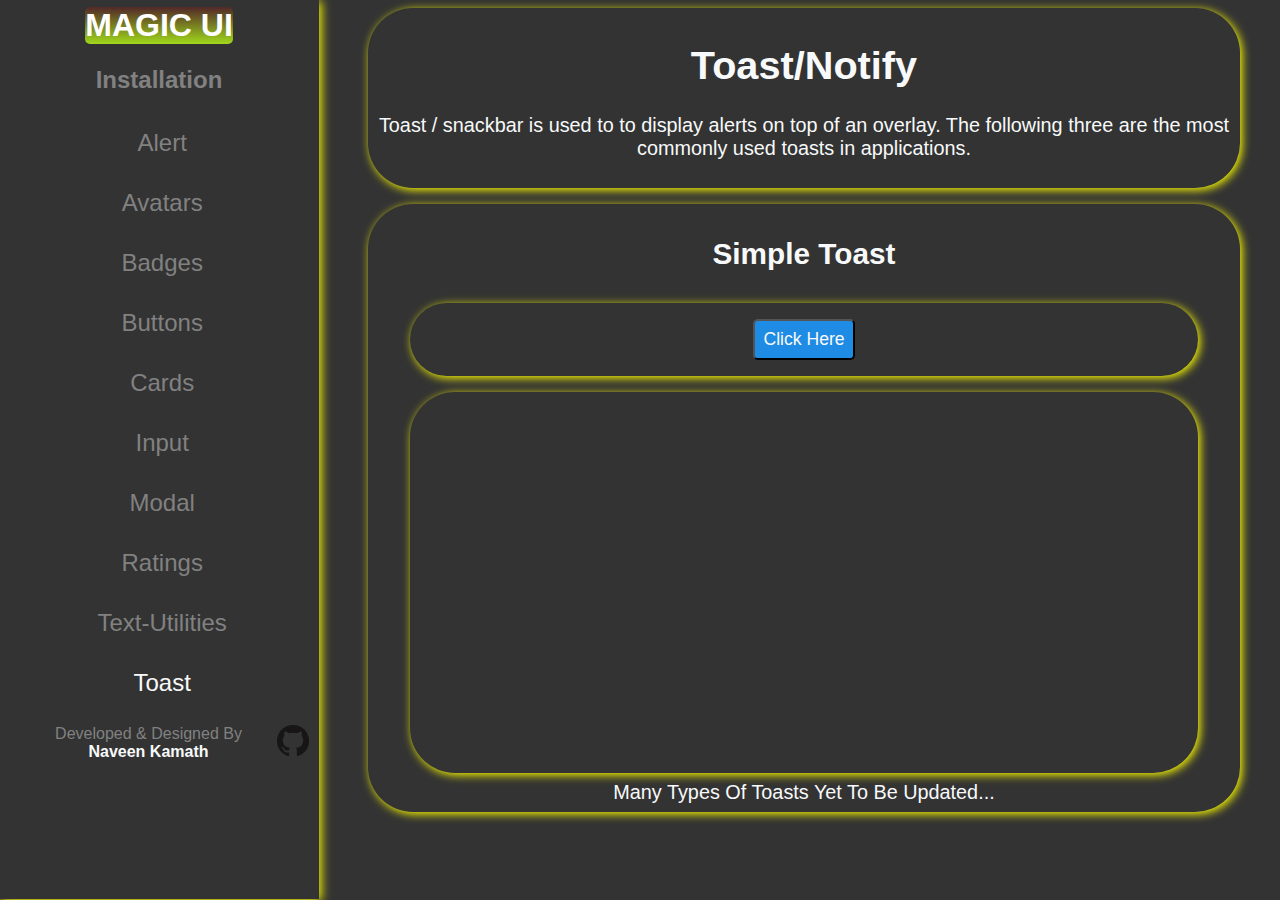
<file: Html components/toast.html>
<!DOCTYPE html>
<html lang="en">

<head>
    <meta charset="UTF-8">
    <meta http-equiv="X-UA-Compatible" content="IE=edge">
    <meta name="viewport" content="width=device-width, initial-scale=1.0">
    <title>Toasts . MAGIC UI</title>
    <meta name='description' content='The most popular HTML, CSS, and JS library in the world.'>
    <meta name="keywords" content="HTML, CSS, JavaScript, MAGIC UI, MAGIC BOOTSTRAP">
    <meta name="author" content="Naveen Kamath">
    <link rel="icon" href='/images/Basic/favicon-16x16.png' type='image/gif' sizes='16x16'>
    <link rel="stylesheet" href="/main.css">
    <link rel="stylesheet" href="/Css Components/sideNav.css">
    <!-- responsive -->
    <link rel="stylesheet" href="/responsive/index.css">
</head>

<body>
    <!-- Buttons -->
    <header class='side-bar'>
        <div class="heading">
            <div class="brand-name">
                <h1>MAGIC UI</h1>
            </div>
        </div>
        <div class="installation">
            <h2><a href="/index.html" >Installation</a></h2>
        </div>
        <div class="nav-items">
            <a href="/Html components/alert.html">Alert</a>
            <a href="/Html components/avatar.html">Avatars</a>
            <a href="/Html components/badges.html">Badges</a>
            <a href="/Html components/button.html">Buttons</a>
            <a href="/Html components/cards.html">Cards</a>
            <a href="/Html components/input.html">Input</a>
            <a href="/Html components/modal.html">Modal</a>
            <a href="/Html components/ratings.html">Ratings</a>
            <a href="/Html components/text-util.html">Text-Utilities</a>
            <a class='active' href="/Html components/toast.html">Toast</a>
        </div>
        <footer class="footer">
            <div class="designed-by">
                <a href="">Developed & Designed By <strong class='white'>Naveen Kamath</strong>
                </a>
            </div>
            <div class="github">
                <a href="https://github.com/naveen9740" target="_blank"><img src="/images/Basic/GitHub-Mark-32px.png"
                        alt=""></a>
            </div>
        </footer>
    </header>
    <div class="mobileMenu">
        <div class="brandName">MAGIC UI</div>
        <div class="contactUs"><a href=""></a></div>
        <div class="hamburgerMenu" id='ham'><img src="/images/Basic/ham.png" alt=""></div>
    </div>
    <div class="menuItems" id='menuItems'>
        <a href="/Html components/alert.html">Alert</a>
        <a href="/Html components/avatar.html">Avatars</a>
        <a href="/Html components/badges.html">Badges</a>
        <a href="/Html components/button.html">Buttons</a>
        <a href="/Html components/cards.html">Cards</a>
        <a href="/Html components/input.html">Input</a>
        <a href="/Html components/modal.html">Modal</a>
        <a href="/Html components/ratings.html">Ratings</a>
        <a href="/Html components/text-util.html">Text-Utilities</a>
        <a href="/Html components/toast.html">Toast</a>
        <div id='cl' class="close">&#x2716;</div>
    </div>
    </header>
    <div class='content-box'>
        <div class="intro">
            <h1 class="intro-heading">Toast/Notify</h1>
            <p class="intro-para">Toast / snackbar is used to to display alerts on top of an overlay. The following three are the most commonly used toasts in applications.</p>
        </div>
        <div class="intro btn-component-container">
            <!-- Toast -->
            <h2 class="sub-heading">Simple Toast</h2>
            <div class="intro">
                <button id='btn' class='btn btn-primary'>Click Here</button>
                <div id='toast-container' class="toast-container">
                    <div class="make-flex">
                        <div class="toast-heading fw-bold">Facebook</div>
                        <span class='min'>11mins ago</span>
                        <div id='closeToast'class="close-toast">X</div>
                    </div>
                    <hr>
                    <div class="toast-msg">Hello , You have a Friend Request</div>
                </div>
            </div>
            <div class="iframe-section intro">
                <iframe
                    src="https://carbon.now.sh/embed?bg=rgba%28171%2C+184%2C+195%2C+1%29&t=a11y-dark&wt=none&l=htmlmixed&ds=false&dsyoff=20px&dsblur=68px&wc=true&wa=true&pv=0px&ph=0px&ln=false&fl=1&fm=Fira+Code&fs=12.5px&lh=148%25&si=false&es=2x&wm=false&code=%253Cdiv%2520class%253D%2522modal-container%2522%253E%250A%2520%2520%253C%21--%2520Button%2520--%253E%250A%2520%2520%253Cbutton%2520id%253D%27btn%27%2520class%253D%27btn%2520btn-primary%27%253EClick%2520Here%253C%252Fbutton%253E%250A%2520%2520%250A%2520%2520%253C%21--%2520Modal%2520Body%2520--%253E%250A%2520%2520%253Cdiv%2520id%253D%27my-modal%27%2520class%253D%2522modal%2522%253E%250A%2520%2520%2520%2509%2520%2520%253Cdiv%2520class%253D%2522modal-content%2522%253E%250A%2520%2520%2520%2520%2520%2509%2520Hello%2520%252C%2520This%2520is%2520a%2520Modal%2520.%2520Click%2520x%2520to%2520close%250A%2520%2520%2520%2520%2520%2520%253C%252Fdiv%253E%250A%2520%2520%2520%2520%250A%2520%2520%2520%2509%2520%2520%253C%21--%2520Close%2520Mark%2520--%253E%250A%2520%2520%2509%2520%2520%253Cspan%2520id%253D%27close%27%2520class%253D%2522close%2522%253E%2526times%253B%253C%252Fspan%253E%250A%2520%2520%253C%252Fdiv%253E%250A%2520%2520%250A%253C%252Fdiv%253E"
                    style="width: 515px; height: 350px; border:0; transform: scale(1); overflow:hidden;"
                    sandbox="allow-scripts allow-same-origin">
                </iframe>
            </div>
            <!--Other Types of Modals-->

            <div>Many Types Of Toasts Yet To Be Updated...</div>
        </div>
</body>
<script src="/Js components/toast.js"></script>
<script src="/Js components/ham.js"></script>
</html>
</file>
<file: main.css>
:root{
    --primary:#1e8be4;
    --secondary:#778899;
    --success:#198754;
    --danger:#dc3545;
    --warning:#ffc107;
    --info:#4b0082;
    --light:#f8f9fa;
    --dark:#212529;
    --link:#0d6efd;
    --primary-hover:#106fbd;
    --secondary-hover:#697683;
    --success-hover:#017201;
    --danger-hover:#b32922;
    --warning-hover:#f3ca27;
    --info-hover:#37025e;
    --light-hover:#c9c0c0;
    --dark-hover:#000000;
    --disable-primary-btn:#77afdd;
    --disable-secondary-btn:#888a8b;
    --bg-color:#333333;
    --font-color:#818181;
    --btn-icon-color:#ffffff;
    --font-family-rubik:@import url('https://fonts.googleapis.com/css2?family=Rubik&display=swap');
    --font-family-roboto:@import url('https://fonts.googleapis.com/css2?family=Roboto:ital,wght@1,300&display=swap');
}

/* fontImport */

/* body */
body{
    margin:0px;
    padding:0px;
    box-sizing: border-box;
    /* font-family: 'Roboto', sans-serif; */
    font-family: 'Rubik', sans-serif;
    background-color: var(--bg-color);
    color:var(--light);
}
.mobileMenu{
    display: none;
}
.menuItems{
    display: none;
}

/* Buttons */
.btn{
    color:var(--light);
    padding:0.5rem;
    text-align: center;
    border-radius: 0.3rem;
    font-size: 1.1rem;
    cursor:pointer;
    margin:0.5rem;
}

/* simple Buttons */    
.simple-btn{
    background-color: var(--link);
}

/* contained buttons */
.btn-primary{
    background-color: var(--primary);
}
.btn-secondary{
    background-color: var(--secondary);
}
.btn-success{
    background-color: var(--success);
}
.btn-danger{
    background-color: var(--danger);
}
.btn-warning{
    background-color: var(--warning);
}
.btn-info{
    background-color: var(--info);
}
.btn-light{
    background-color: var(--light);
    color:var(--dark);
}
.btn-dark{
    background-color: var(--dark);
    color:var(--light);
}
.btn-link{
    background-color: var(--bg-color);    text-decoration: underline;
    color:var(--link);
}
.btn-primary:hover{
    background-color: var(--primary-hover);
    color:white;
}
.btn-secondary:hover{
    background-color: var(--secondary-hover);
    color:white;
}
.btn-success:hover{
    background-color: var(--success-hover);
    color:white;
}
.btn-danger:hover{
    background-color: var(--danger-hover);
    color:white;
}
.btn-warning:hover{
    background-color: var(--warning-hover);
    color:white;
}
.btn-info:hover{
    background-color: var(--info-hover);
    color:white;
}
.btn-light:hover{
    background-color: var(--light-hover);
    color:white;
}
.btn-dark:hover{
    background-color:var(--dark-hover);
    color:white;
}

/* outline buttons */
.btn-outline-primary{
    color:var(--primary);
    border-color: var(--primary);
}
.btn-outline-primary:hover{
    background-color: var(--primary);
    color:var(--light);
}
.btn-outline-secondary{
    color:var(--secondary);
    border-color: var(--secondary);
}
.btn-outline-secondary:hover{
    background-color: var(--secondary);
    color:var(--light);
}
.btn-outline-success{
    color:var(--success);
    border-color: var(--success);
}
.btn-outline-success:hover{
    background-color: var(--success);
    color:var(--light);
}
.btn-outline-danger{
    color:var(--danger);
    border-color: var(--danger);
}
.btn-outline-danger:hover{
    background-color: var(--danger);
    color:var(--light);
}
.btn-outline-warning{
    color:var(--warning);
    border-color: var(--warning);
}
.btn-outline-warning:hover{
    background-color: var(--warning);
    color:var(--light);
}
.btn-outline-info{
    color:var(--info);
    border-color: var(--info);
}
.btn-outline-info:hover{
    background-color: var(--info);
    color:var(--light);
}
.btn-outline-light{
    color:var(--light);
    border-color: var(--light);
}
.btn-outline-light:hover{
    background-color: var(--light);
    color:var(--dark);
}
.btn-outline-dark{
    color:var(--dark);
    border-color: var(--dark);
}
.btn-outline-dark:hover{
    background-color: var(--dark);
    color:var(--light);
}
/* Floating Action Buttons */
.icon-btn-round{
    width:3rem;
    height:3rem;
    border-radius: 100%;
    background-color: var(--bg-color);
    cursor:pointer;
}
.icon{
    color: var(--btn-icon-color);
    height:2em;
    cursor:pointer;
}
.icon-plus{
    color:var(--btn-icon-color);
    font-size: 2.1rem;
}

/* Button Sizes */
.btn-lg{
    font-size: 1.20rem;
    padding: 0.5rem;
    width: 9rem;
}
.btn-sm{
    font-size: 0.7rem;
    padding:0.35rem;
    width:5rem;
}

/* Disables state Buttons */

.btn-primary:disabled{
    color:white;
    background-color:var(--disable-primary-btn) ;
    border-color: var(--disable-primary-btn);
    pointer-events: none;
}
.btn-secondary:disabled{
    color:white;
    background-color:var(--disable-secondary-btn) ;
    border-color: var(--disable-secondary-btn);
    pointer-events: none;
}

/* alerts */
.alert{
    padding:0.8rem;
    margin:0.5rem;
    width:95%;
    border-radius:0.4rem;
    cursor:pointer;
}
.simple-alert{
    border:1px solid var(--dark-hover);
    background-color: var(--light);
    color:var(--dark);
}

/* Alert Examples */
.alert-primary{
    background-color: var(--primary);
}
.alert-secondary{
    background-color: var(--secondary);
}
.alert-success{
    background-color: var(--success);
}
.alert-danger{
    background-color: var(--danger);
}
.alert-warning{
    background-color: var(--warning);
}
.alert-info{
    background-color: var(--info);
}
.alert-light{
    background-color: var(--light);
    color:var(--dark);
}
.alert-dark{
    background-color: var(--dark);
    color:var(--light);
}

/* Outline Alerts */
.alert-outline-primary{
    border:1px solid var(--primary);
    color:var(--primary);
    border-color: var(--primary);
}

.alert-outline-secondary{
    border:1px solid var(--secondary);
    color:var(--secondary);
    border-color: var(--secondary);
}

.alert-outline-success{
    border:1px solid var(--success);
    color:var(--success);
    border-color: var(--success);
}

.alert-outline-danger{
    border:1px solid var(--danger);
    color:var(--danger);
    border-color: var(--danger);
}

.alert-outline-warning{
    border:1px solid var(--warning);
    color:var(--warning);
    border-color: var(--warning);
}

.alert-outline-info{
    border:1px solid var(--info);
    color:var(--info);
    border-color: var(--info);
}

.alert-outline-light{
    border:1px solid var(--light);
    color:var(--light);
    border-color: var(--light);
}

.alert-outline-dark{
    border:1px solid var(--dark);
    color:var(--dark);
    border-color: var(--dark);
}

/* Profile Badge */
.badge{
    display: flex;
    justify-content: space-evenly;
    align-items: center;
    flex-wrap: wrap;
}
.profile-container{
    padding: 0.4rem;
    /* border:1px solid red; */
    position:relative;
}
.avatar{
    width:120px;
    height:120px;
    border-radius:50%;
}
.dot-icon{
    width:25px;
    height:25px;
    border-radius: 50%;
    position:absolute;
    margin:0px;
    right:1rem;
    bottom: 1rem;;
}
.online-dot-color{
    background-color: var(--success-hover);
}
.offline-dot-color{
    background-color: var(--secondary)
}
.busy-dot-color{
    background-color: var(--danger-hover);
}
.quantity{
    position: absolute;
    bottom: 45px;
    left: 50px;
    font-size: 1.3rem;
}

/* Avatar */
.avatar-sm{
    height:80px;
    width:80px;
    border-radius: 50%;
}
.avatar-md{
    height:120px;
    width:120px;
    border-radius: 50%;
}
.avatar-lg{
height:150px;
width:150px;
border-radius: 50%;
}
.avatar-sq{
    border-radius: 10px !important;
}
/* Input */
.input-container{
    display: flex;
    flex-direction: column;
    justify-content: center;
    align-items: center;
    margin:0.2rem;
}
.form-control{
    width:12rem;
    padding:0.5rem;
    margin:0.5rem;
    font-size: 1rem;
    border-radius: 10px;
    border:none;
    outline:var(--primary);
    border:none;
}
.checkbox{
    display: flex;
    justify-content: space-evenly;
    cursor:pointer;
}
.tick-box,label{
    cursor:pointer;
}
/* Modals */
.modal-container{
    display: flex;
    justify-content: center;
    align-items: center;
    flex-direction: column;
}
.modal{
    display: none;
    width:80%;
    text-align: center;
    position: relative;
    z-index: 1;
    background-color: var(--light);
    color: var(--dark-hover);
    border-radius: 10px;

}
.modal-content{
    margin:1rem;
    width:90%;
}
.close{
    position: absolute;
    top: 1px;
    right: 3px;
    font-size: 1.8rem;
    cursor: pointer;
    border-radius: 10px;
    padding: 0.2rem;
}
.close:hover{
    background-color: var(--secondary);
}

/* Text Utilities */
.text-align-container{
    margin:1rem;
}
/* text-alignment */
.text-left{
    text-align: left !important;
}
.text-right{
    text-align: right !important;
}
/* text-transform */
.text-lowercase{
    text-transform: lowercase;
}
.text-uppercase{
    text-transform: uppercase;
}
.text-capitalize{
    text-transform: capitalize;
}
/* font-sizes */
.fs-1{
    font-size: 2.5rem;
}
.fs-2{
    font-size: 2rem;
}
.fs-3{
    font-size: 1.75rem;
}
.fs-4{
    font-size: 1.5rem;
}
.fs-5{
    font-size: 1.25rem;
}
.fs-6{
    font-size:1rem;
}
/*  Font weight and italics*/
.fw-bold{
    font-weight: 700;
}
.fw-bolder{
    font-weight: bolder;
}
.fw-light{
    font-weight: 300;
}
.fw-lighter{
    font-weight: lighter;
}
.fw-italic{
    font-style: italic;
}

/* Cards */
.card{
    position: relative;
    width:18rem;
    height: 350px;
    margin:1rem;
}
.card-container{
    flex-direction: row !important;
    justify-content: space-around;
}
.card-top{
    position: absolute;
    width: 100%;
    height: 190px;
    top: 0px;
    left: 0px;
    border-top-left-radius: 10px;
    border-top-right-radius: 10px;
}
.card-body{
    height: 165px;
    background-color: var(--light);
    color:var(--dark-hover);
    position: absolute;
    bottom: 0;
    width: 100%;
    border-bottom-left-radius: 10px;
    border-bottom-right-radius: 10px;
}
.card-title{
    margin:0.5rem;
}
.card-text{
    font-size: 1rem;
    padding:0.3rem;
}
/* shopping-card */
.shop-card{
    width:210px;
    height:360px;
    overflow: hidden;
    position: relative;
    text-align: left;
}
.new-tag{
    width: 32%;
    height: 15%;
    position: absolute;
    top: -2px;
    left: 0px;
    cursor: pointer;
}
.shop-card-img{
    width:210px;
    height:260px;
    border-radius: 10px;
}
.shop-card-body{
    position: absolute;
    background-color: var(--light);
    width:100%;
    height:100px;
    bottom:0px;
    left:0px;
    color:var(--dark-hover);
    font-size: 0.85rem;
    padding:0.2rem;
    border-bottom-left-radius: 10px;
    border-bottom-right-radius: 10px;
}
.prod-brand{
    margin: 0.5rem 0rem;
}
.prod-desc{
    margin:0px;
    margin-top: 0.5rem;
}
.prod-price{
    margin: 0.5rem 0rem;
    font-size: 1.1rem;
}
.strike-price{
    text-decoration: line-through;
    font-size: 0.8rem;
    color:var(--secondary-hover)
}
.discount{
    font-size: 0.8rem;
    color:var(--danger)
    
}

/* Ratings */
.box{
    font-size: 2.5rem;
    cursor:pointer;
    direction: rtl;
}
.st{
    text-decoration: none;
    color:black;
}
.box a:hover{
    color: var(--warning-hover);
}
.b1:hover ~ a{
    color: var(--warning-hover);
}
.b2:hover ~ a{
    color: var(--warning-hover);
}
.b3:hover ~ a{
    color:var(--warning-hover);
}
.b4:hover ~ a{
    color: var(--warning-hover);
}
.b5:hover ~ .a{
    color: var(--warning-hover);
}

/* Toast */
.toast-container{
    display: none;
    position: fixed;
    width:300px;
    height:100px;
    top: 600px;
    right: 10px;
    border-radius: 10px;
    z-index:10;
    background-color: var(--light);
    color:var(--dark-hover);
    font-size: 1rem;
}
.make-flex{
    display:flex;
    flex-direction: row;
}
.toast-heading{
    position: relative;
    left:10px;
    top: 1;
}
.close-toast{
    position: relative;
    left: 137px;
    padding: 6px;
    top: 1;
    font-size: 1rem;
    cursor:pointer;
}
.min{
    font-size: 0.75rem;
    position: relative;
    left: 122px;
    top: 1;
}
</file>
<file: Css Components/sideNav.css>
:root{
    --primary:#1e8be4;
    --secondary:#778899;
    --success:#198754;
    --danger:#dc3545;
    --warning:#ffc107;
    --info:#4b0082;
    --light:#f8f9fa;
    --dark:#212529;
    --link:#0d6efd;
    --primary-hover:#106fbd;
    --secondary-hover:#697683;
    --success-hover:#017201;
    --danger-hover:#b32922;
    --warning-hover:#f3ca27;
    --info-hover:#37025e;
    --light-hover:#c9c0c0;
    --dark-hover:#000000;
    --disable-primary-btn:#77afdd;
    --disable-secondary-btn:#888a8b;
    --bg-color:#333333;
    --btn-icon-color:#ffffff;
    --font-color:#818181;
    --font-family-rubik:@import url('https://fonts.googleapis.com/css2?family=Rubik&display=swap');
    --font-family-roboto:@import url('https://fonts.googleapis.com/css2?family=Roboto:ital,wght@1,300&display=swap');
}

/* fontImport */

/* body */
body{
    margin:0px;
    padding:0px;
    box-sizing: border-box;
    /* font-family: 'Roboto', sans-serif; */
    font-family: 'Rubik', sans-serif;
    background-color: var(--bg-color);
    color:var(--light);
}
.active{
    color:var(--light) !important;
}
.side-bar{
    display: flex;
    flex-direction: column;
    width:20rem;
    height:100%;
    position:fixed;
    top:-1px;
    left:-1px;
    background-color: var(--bg-color);
    overflow: auto;
    box-shadow: 2px 2px 10px yellow;
}
.heading{
    display: flex;    
    justify-content: center;
}
.brand-name h1{
    color:white;
    border-radius: 5px;
    margin-bottom: 0.1rem;
    margin-top: 0.5rem;
    background-image: linear-gradient(rgb(82, 40, 40),rgb(160, 216, 28));
}
.installation a{
    text-decoration: none;
    display: flex;    
    justify-content: center;
    color:var(--font-color);
    margin-bottom: 0.1rem;
    margin-top: 0.5rem;
}
.installation a:hover{
    color:var(--light);
}
.nav-items{
    display: flex;
    flex-direction: column;
    justify-content: center;
    align-items: center;
    margin:0rem 0rem 0.7rem 0.4rem;
    /* overflow-x: hidden; */
}
.nav-items a{
    text-decoration: none;
   font-size: 1.5rem;
   /* font-weight: 600; */
   padding:1rem;
   cursor:pointer;
   width: 100%;
   text-align: center;
   color:var(--font-color);
}
.nav-items a:hover{
    color:var(--light);
}
.footer{
    display: flex;
    flex-direction: row;
}
.designed-by{
    
    margin-left: 31px;
    text-align: center;
}
.footer a{
    text-decoration: none;
    font-size: 1rem;
    color:var(--font-color);
    text-align: center;
}
.footer a:hover{
    color:var(--light)
}
.footer .github{
    margin: 0px 10px;
}

/* Content Box */
.content-box{
    height:100%;
    margin-left: 20.5rem;
    display:flex;
    flex-direction:column;  
    flex-wrap: wrap;
    align-items: center;
}

.content-box .intro{
    font-size: 1.24rem;
    text-align: center;
    padding:0.5rem;
    margin:0.5rem;
    width:90%;
    border-radius: 45px;
    box-shadow: 2px 2px 10px yellow;
}
.btn-component-container{
    display: flex;
    justify-content: space-evenly;
    align-items: center;
    flex-direction: column;
    flex-wrap: wrap;

}
/* .content-box .btn-container{
    box-shadow: 2px 2px 10px#fb00ff !important;
} */
.btn-component-container .iframe-section{
    padding-top: 1.1rem !important;
}
.contained-btn-container{
    justify-content: space-evenly i !important;
}

/* index page */
.index-para{
    font-family: var(--font-family-rubik);
    
}
.index-heading{
    font-family: var(--font-family-rubik) im !important;
    
}
.white{
    color:var(--light)
}
.magic{
    color:var(--warning-hover)
}
.index-para2{
    color: var(--secondary);
}
.btn-links{
    text-decoration: none;
    color:white;
}
</file>
<file: responsive/index.css>
@media screen and (min-width:360px) and (max-width:640px){
    .side-bar{
        display: none;
    }
    .content-box{
        margin:0px;
        overflow:hidden;   
    }
    iframe{
        width:280px !important;

    }
    .index-heading{
        font-size: 1.8rem;
    }
    .index-para{
        font-size: 1rem;
    }
    .index-para2{
        font-size: 1rem;
    }
    .mobileMenu{
        display: flex !important;
        height: 35px;
        position: relative;
    }
    .brandName{
        color:white;
        border-radius: 5px;
        margin-bottom: 0.1rem;
        margin-top: 0.5rem;
        background-image: linear-gradient(rgb(82, 40, 40),rgb(160, 216, 28));
        font-size: 1.4rem;
    }
    .hamburgerMenu{
        position: absolute;
        top: -6px;
        right: 13px;
        cursor:pointer;
    }
    .menuItems{ 
        justify-content: center;
        font-size: 1.2rem;
    }
    .menuItems a{
        text-decoration: none;
        color:white;
        padding:0.2rem;
    }
    .close{
        
        position: absolute;
        top: 36px;
        right: 6px !important;
    }
    .alert{
        padding:0.1rem;
    }
}
</file>
